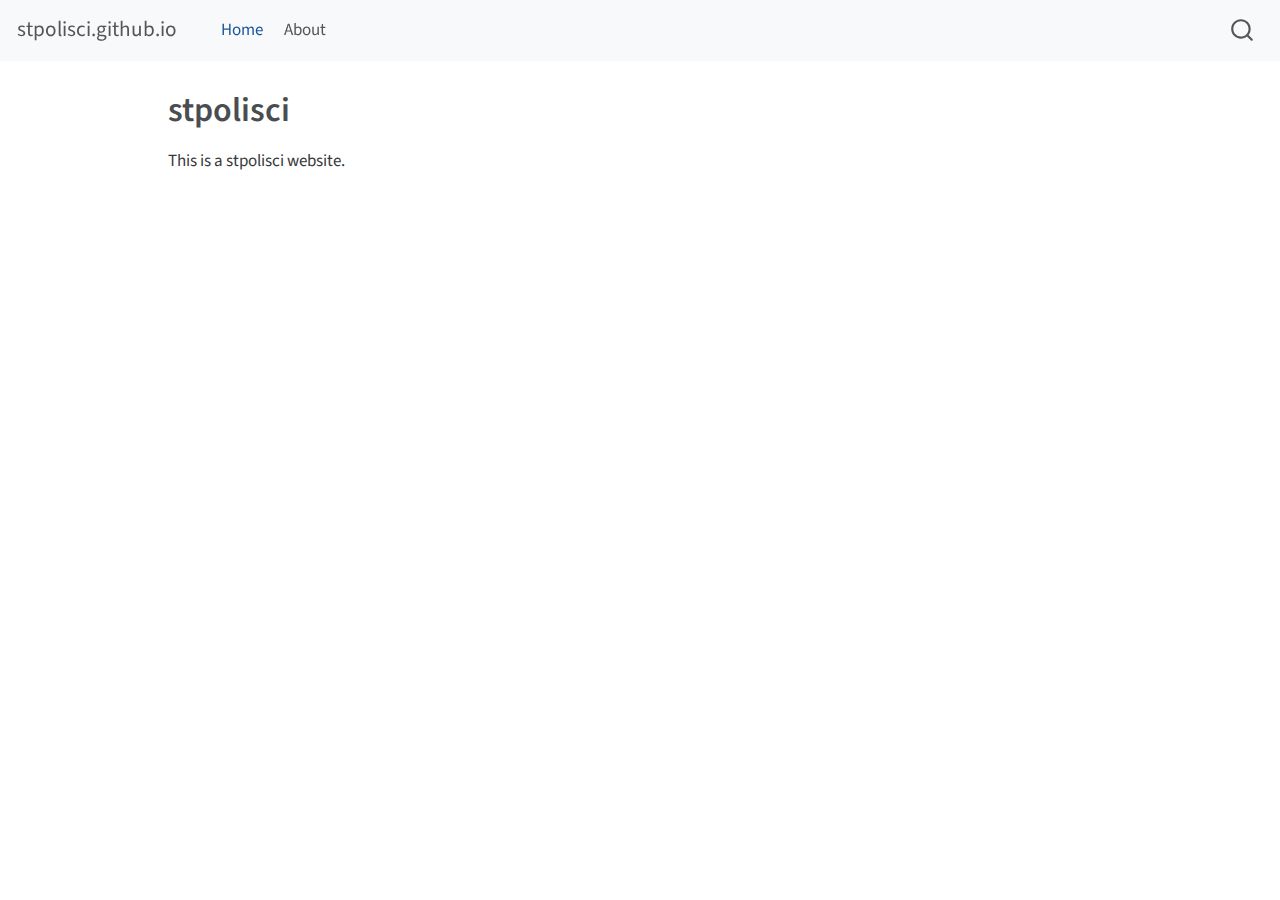
<file: _site/index.html>
<!DOCTYPE html>
<html xmlns="http://www.w3.org/1999/xhtml" lang="en" xml:lang="en"><head>

<meta charset="utf-8">
<meta name="generator" content="quarto-1.3.450">

<meta name="viewport" content="width=device-width, initial-scale=1.0, user-scalable=yes">


<title>stpolisci.github.io - stpolisci</title>
<style>
code{white-space: pre-wrap;}
span.smallcaps{font-variant: small-caps;}
div.columns{display: flex; gap: min(4vw, 1.5em);}
div.column{flex: auto; overflow-x: auto;}
div.hanging-indent{margin-left: 1.5em; text-indent: -1.5em;}
ul.task-list{list-style: none;}
ul.task-list li input[type="checkbox"] {
  width: 0.8em;
  margin: 0 0.8em 0.2em -1em; /* quarto-specific, see https://github.com/quarto-dev/quarto-cli/issues/4556 */ 
  vertical-align: middle;
}
</style>


<script src="site_libs/quarto-nav/quarto-nav.js"></script>
<script src="site_libs/quarto-nav/headroom.min.js"></script>
<script src="site_libs/clipboard/clipboard.min.js"></script>
<script src="site_libs/quarto-search/autocomplete.umd.js"></script>
<script src="site_libs/quarto-search/fuse.min.js"></script>
<script src="site_libs/quarto-search/quarto-search.js"></script>
<meta name="quarto:offset" content="./">
<script src="site_libs/quarto-html/quarto.js"></script>
<script src="site_libs/quarto-html/popper.min.js"></script>
<script src="site_libs/quarto-html/tippy.umd.min.js"></script>
<script src="site_libs/quarto-html/anchor.min.js"></script>
<link href="site_libs/quarto-html/tippy.css" rel="stylesheet">
<link href="site_libs/quarto-html/quarto-syntax-highlighting.css" rel="stylesheet" id="quarto-text-highlighting-styles">
<script src="site_libs/bootstrap/bootstrap.min.js"></script>
<link href="site_libs/bootstrap/bootstrap-icons.css" rel="stylesheet">
<link href="site_libs/bootstrap/bootstrap.min.css" rel="stylesheet" id="quarto-bootstrap" data-mode="light">
<script id="quarto-search-options" type="application/json">{
  "location": "navbar",
  "copy-button": false,
  "collapse-after": 3,
  "panel-placement": "end",
  "type": "overlay",
  "limit": 20,
  "language": {
    "search-no-results-text": "No results",
    "search-matching-documents-text": "matching documents",
    "search-copy-link-title": "Copy link to search",
    "search-hide-matches-text": "Hide additional matches",
    "search-more-match-text": "more match in this document",
    "search-more-matches-text": "more matches in this document",
    "search-clear-button-title": "Clear",
    "search-detached-cancel-button-title": "Cancel",
    "search-submit-button-title": "Submit",
    "search-label": "Search"
  }
}</script>


<link rel="stylesheet" href="styles.css">
</head>

<body class="nav-fixed">

<div id="quarto-search-results"></div>
  <header id="quarto-header" class="headroom fixed-top">
    <nav class="navbar navbar-expand-lg navbar-dark ">
      <div class="navbar-container container-fluid">
      <div class="navbar-brand-container">
    <a class="navbar-brand" href="./index.html">
    <span class="navbar-title">stpolisci.github.io</span>
    </a>
  </div>
            <div id="quarto-search" class="" title="Search"></div>
          <button class="navbar-toggler" type="button" data-bs-toggle="collapse" data-bs-target="#navbarCollapse" aria-controls="navbarCollapse" aria-expanded="false" aria-label="Toggle navigation" onclick="if (window.quartoToggleHeadroom) { window.quartoToggleHeadroom(); }">
  <span class="navbar-toggler-icon"></span>
</button>
          <div class="collapse navbar-collapse" id="navbarCollapse">
            <ul class="navbar-nav navbar-nav-scroll me-auto">
  <li class="nav-item">
    <a class="nav-link active" href="./index.html" rel="" target="" aria-current="page">
 <span class="menu-text">Home</span></a>
  </li>  
  <li class="nav-item">
    <a class="nav-link" href="./about.html" rel="" target="">
 <span class="menu-text">About</span></a>
  </li>  
</ul>
            <div class="quarto-navbar-tools ms-auto">
</div>
          </div> <!-- /navcollapse -->
      </div> <!-- /container-fluid -->
    </nav>
</header>
<!-- content -->
<div id="quarto-content" class="quarto-container page-columns page-rows-contents page-layout-article page-navbar">
<!-- sidebar -->
<!-- margin-sidebar -->
    <div id="quarto-margin-sidebar" class="sidebar margin-sidebar">
        
    </div>
<!-- main -->
<main class="content" id="quarto-document-content">

<header id="title-block-header" class="quarto-title-block default">
<div class="quarto-title">
<h1 class="title">stpolisci</h1>
</div>



<div class="quarto-title-meta">

    
  
    
  </div>
  

</header>

<p>This is a stpolisci website.</p>



</main> <!-- /main -->
<script id="quarto-html-after-body" type="application/javascript">
window.document.addEventListener("DOMContentLoaded", function (event) {
  const toggleBodyColorMode = (bsSheetEl) => {
    const mode = bsSheetEl.getAttribute("data-mode");
    const bodyEl = window.document.querySelector("body");
    if (mode === "dark") {
      bodyEl.classList.add("quarto-dark");
      bodyEl.classList.remove("quarto-light");
    } else {
      bodyEl.classList.add("quarto-light");
      bodyEl.classList.remove("quarto-dark");
    }
  }
  const toggleBodyColorPrimary = () => {
    const bsSheetEl = window.document.querySelector("link#quarto-bootstrap");
    if (bsSheetEl) {
      toggleBodyColorMode(bsSheetEl);
    }
  }
  toggleBodyColorPrimary();  
  const icon = "";
  const anchorJS = new window.AnchorJS();
  anchorJS.options = {
    placement: 'right',
    icon: icon
  };
  anchorJS.add('.anchored');
  const isCodeAnnotation = (el) => {
    for (const clz of el.classList) {
      if (clz.startsWith('code-annotation-')) {                     
        return true;
      }
    }
    return false;
  }
  const clipboard = new window.ClipboardJS('.code-copy-button', {
    text: function(trigger) {
      const codeEl = trigger.previousElementSibling.cloneNode(true);
      for (const childEl of codeEl.children) {
        if (isCodeAnnotation(childEl)) {
          childEl.remove();
        }
      }
      return codeEl.innerText;
    }
  });
  clipboard.on('success', function(e) {
    // button target
    const button = e.trigger;
    // don't keep focus
    button.blur();
    // flash "checked"
    button.classList.add('code-copy-button-checked');
    var currentTitle = button.getAttribute("title");
    button.setAttribute("title", "Copied!");
    let tooltip;
    if (window.bootstrap) {
      button.setAttribute("data-bs-toggle", "tooltip");
      button.setAttribute("data-bs-placement", "left");
      button.setAttribute("data-bs-title", "Copied!");
      tooltip = new bootstrap.Tooltip(button, 
        { trigger: "manual", 
          customClass: "code-copy-button-tooltip",
          offset: [0, -8]});
      tooltip.show();    
    }
    setTimeout(function() {
      if (tooltip) {
        tooltip.hide();
        button.removeAttribute("data-bs-title");
        button.removeAttribute("data-bs-toggle");
        button.removeAttribute("data-bs-placement");
      }
      button.setAttribute("title", currentTitle);
      button.classList.remove('code-copy-button-checked');
    }, 1000);
    // clear code selection
    e.clearSelection();
  });
  function tippyHover(el, contentFn) {
    const config = {
      allowHTML: true,
      content: contentFn,
      maxWidth: 500,
      delay: 100,
      arrow: false,
      appendTo: function(el) {
          return el.parentElement;
      },
      interactive: true,
      interactiveBorder: 10,
      theme: 'quarto',
      placement: 'bottom-start'
    };
    window.tippy(el, config); 
  }
  const noterefs = window.document.querySelectorAll('a[role="doc-noteref"]');
  for (var i=0; i<noterefs.length; i++) {
    const ref = noterefs[i];
    tippyHover(ref, function() {
      // use id or data attribute instead here
      let href = ref.getAttribute('data-footnote-href') || ref.getAttribute('href');
      try { href = new URL(href).hash; } catch {}
      const id = href.replace(/^#\/?/, "");
      const note = window.document.getElementById(id);
      return note.innerHTML;
    });
  }
      let selectedAnnoteEl;
      const selectorForAnnotation = ( cell, annotation) => {
        let cellAttr = 'data-code-cell="' + cell + '"';
        let lineAttr = 'data-code-annotation="' +  annotation + '"';
        const selector = 'span[' + cellAttr + '][' + lineAttr + ']';
        return selector;
      }
      const selectCodeLines = (annoteEl) => {
        const doc = window.document;
        const targetCell = annoteEl.getAttribute("data-target-cell");
        const targetAnnotation = annoteEl.getAttribute("data-target-annotation");
        const annoteSpan = window.document.querySelector(selectorForAnnotation(targetCell, targetAnnotation));
        const lines = annoteSpan.getAttribute("data-code-lines").split(",");
        const lineIds = lines.map((line) => {
          return targetCell + "-" + line;
        })
        let top = null;
        let height = null;
        let parent = null;
        if (lineIds.length > 0) {
            //compute the position of the single el (top and bottom and make a div)
            const el = window.document.getElementById(lineIds[0]);
            top = el.offsetTop;
            height = el.offsetHeight;
            parent = el.parentElement.parentElement;
          if (lineIds.length > 1) {
            const lastEl = window.document.getElementById(lineIds[lineIds.length - 1]);
            const bottom = lastEl.offsetTop + lastEl.offsetHeight;
            height = bottom - top;
          }
          if (top !== null && height !== null && parent !== null) {
            // cook up a div (if necessary) and position it 
            let div = window.document.getElementById("code-annotation-line-highlight");
            if (div === null) {
              div = window.document.createElement("div");
              div.setAttribute("id", "code-annotation-line-highlight");
              div.style.position = 'absolute';
              parent.appendChild(div);
            }
            div.style.top = top - 2 + "px";
            div.style.height = height + 4 + "px";
            let gutterDiv = window.document.getElementById("code-annotation-line-highlight-gutter");
            if (gutterDiv === null) {
              gutterDiv = window.document.createElement("div");
              gutterDiv.setAttribute("id", "code-annotation-line-highlight-gutter");
              gutterDiv.style.position = 'absolute';
              const codeCell = window.document.getElementById(targetCell);
              const gutter = codeCell.querySelector('.code-annotation-gutter');
              gutter.appendChild(gutterDiv);
            }
            gutterDiv.style.top = top - 2 + "px";
            gutterDiv.style.height = height + 4 + "px";
          }
          selectedAnnoteEl = annoteEl;
        }
      };
      const unselectCodeLines = () => {
        const elementsIds = ["code-annotation-line-highlight", "code-annotation-line-highlight-gutter"];
        elementsIds.forEach((elId) => {
          const div = window.document.getElementById(elId);
          if (div) {
            div.remove();
          }
        });
        selectedAnnoteEl = undefined;
      };
      // Attach click handler to the DT
      const annoteDls = window.document.querySelectorAll('dt[data-target-cell]');
      for (const annoteDlNode of annoteDls) {
        annoteDlNode.addEventListener('click', (event) => {
          const clickedEl = event.target;
          if (clickedEl !== selectedAnnoteEl) {
            unselectCodeLines();
            const activeEl = window.document.querySelector('dt[data-target-cell].code-annotation-active');
            if (activeEl) {
              activeEl.classList.remove('code-annotation-active');
            }
            selectCodeLines(clickedEl);
            clickedEl.classList.add('code-annotation-active');
          } else {
            // Unselect the line
            unselectCodeLines();
            clickedEl.classList.remove('code-annotation-active');
          }
        });
      }
  const findCites = (el) => {
    const parentEl = el.parentElement;
    if (parentEl) {
      const cites = parentEl.dataset.cites;
      if (cites) {
        return {
          el,
          cites: cites.split(' ')
        };
      } else {
        return findCites(el.parentElement)
      }
    } else {
      return undefined;
    }
  };
  var bibliorefs = window.document.querySelectorAll('a[role="doc-biblioref"]');
  for (var i=0; i<bibliorefs.length; i++) {
    const ref = bibliorefs[i];
    const citeInfo = findCites(ref);
    if (citeInfo) {
      tippyHover(citeInfo.el, function() {
        var popup = window.document.createElement('div');
        citeInfo.cites.forEach(function(cite) {
          var citeDiv = window.document.createElement('div');
          citeDiv.classList.add('hanging-indent');
          citeDiv.classList.add('csl-entry');
          var biblioDiv = window.document.getElementById('ref-' + cite);
          if (biblioDiv) {
            citeDiv.innerHTML = biblioDiv.innerHTML;
          }
          popup.appendChild(citeDiv);
        });
        return popup.innerHTML;
      });
    }
  }
});
</script>
</div> <!-- /content -->



</body></html>
</file>
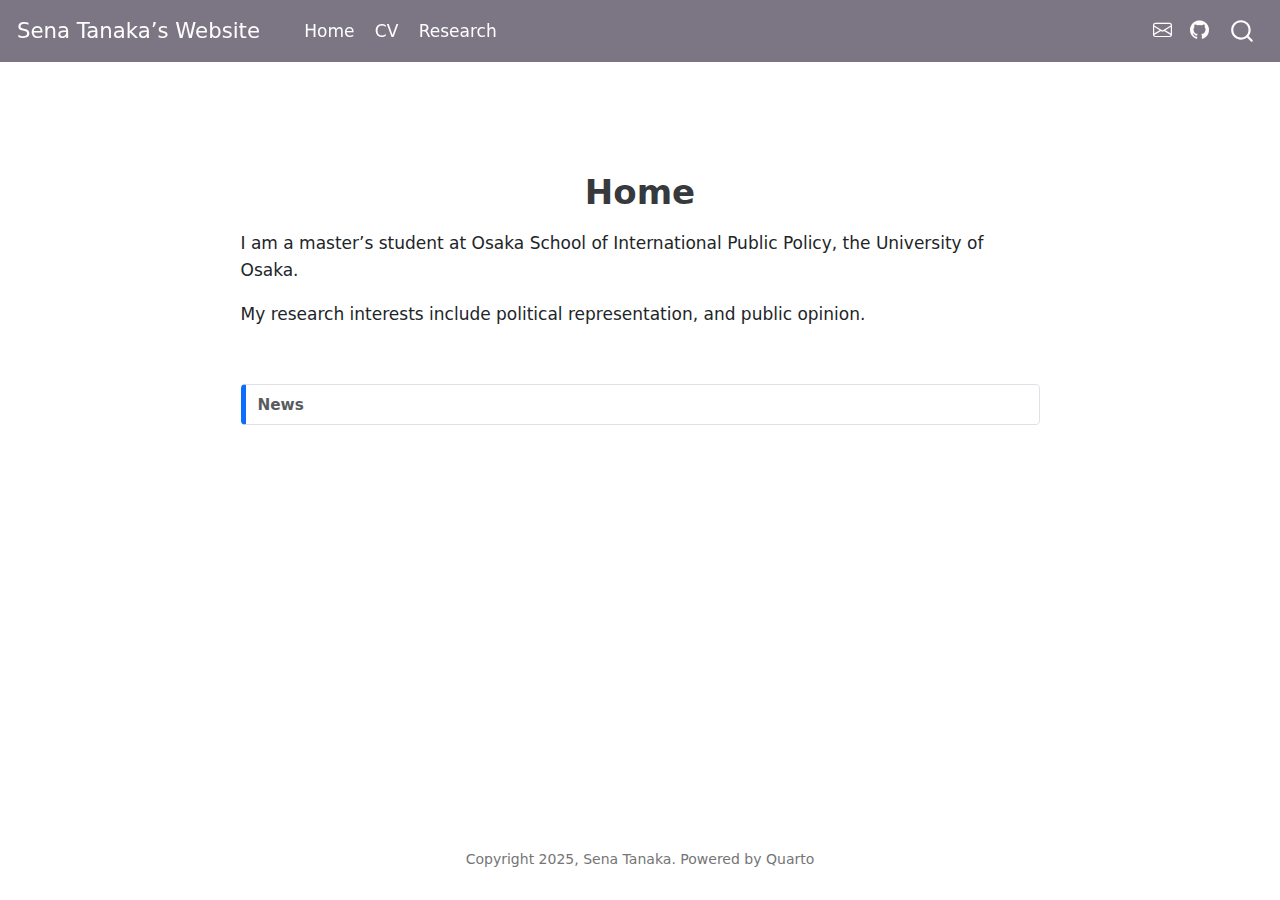
<file: docs/index.html>
<!DOCTYPE html>
<html xmlns="http://www.w3.org/1999/xhtml" lang="en" xml:lang="en"><head>

<meta charset="utf-8">
<meta name="generator" content="quarto-1.3.450">

<meta name="viewport" content="width=device-width, initial-scale=1.0, user-scalable=yes">


<title>Sena Tanaka’s Website - Home</title>
<style>
code{white-space: pre-wrap;}
span.smallcaps{font-variant: small-caps;}
div.columns{display: flex; gap: min(4vw, 1.5em);}
div.column{flex: auto; overflow-x: auto;}
div.hanging-indent{margin-left: 1.5em; text-indent: -1.5em;}
ul.task-list{list-style: none;}
ul.task-list li input[type="checkbox"] {
  width: 0.8em;
  margin: 0 0.8em 0.2em -1em; /* quarto-specific, see https://github.com/quarto-dev/quarto-cli/issues/4556 */ 
  vertical-align: middle;
}
</style>


<script src="site_libs/quarto-nav/quarto-nav.js"></script>
<script src="site_libs/quarto-nav/headroom.min.js"></script>
<script src="site_libs/clipboard/clipboard.min.js"></script>
<script src="site_libs/quarto-search/autocomplete.umd.js"></script>
<script src="site_libs/quarto-search/fuse.min.js"></script>
<script src="site_libs/quarto-search/quarto-search.js"></script>
<meta name="quarto:offset" content="./">
<script src="site_libs/quarto-html/quarto.js"></script>
<script src="site_libs/quarto-html/popper.min.js"></script>
<script src="site_libs/quarto-html/tippy.umd.min.js"></script>
<link href="site_libs/quarto-html/tippy.css" rel="stylesheet">
<link href="site_libs/quarto-html/quarto-syntax-highlighting.css" rel="stylesheet" id="quarto-text-highlighting-styles">
<script src="site_libs/bootstrap/bootstrap.min.js"></script>
<link href="site_libs/bootstrap/bootstrap-icons.css" rel="stylesheet">
<link href="site_libs/bootstrap/bootstrap.min.css" rel="stylesheet" id="quarto-bootstrap" data-mode="light">
<script id="quarto-search-options" type="application/json">{
  "location": "navbar",
  "copy-button": false,
  "collapse-after": 3,
  "panel-placement": "end",
  "type": "overlay",
  "limit": 20,
  "language": {
    "search-no-results-text": "No results",
    "search-matching-documents-text": "matching documents",
    "search-copy-link-title": "Copy link to search",
    "search-hide-matches-text": "Hide additional matches",
    "search-more-match-text": "more match in this document",
    "search-more-matches-text": "more matches in this document",
    "search-clear-button-title": "Clear",
    "search-detached-cancel-button-title": "Cancel",
    "search-submit-button-title": "Submit",
    "search-label": "Search"
  }
}</script>


<link rel="stylesheet" href="styles.css">
</head>

<body class="nav-fixed fullcontent">

<div id="quarto-search-results"></div>
  <header id="quarto-header" class="headroom fixed-top">
    <nav class="navbar navbar-expand-lg navbar-dark ">
      <div class="navbar-container container-fluid">
      <div class="navbar-brand-container">
    <a class="navbar-brand" href="./index.html">
    <span class="navbar-title">Sena Tanaka’s Website</span>
    </a>
  </div>
            <div id="quarto-search" class="" title="Search"></div>
          <button class="navbar-toggler" type="button" data-bs-toggle="collapse" data-bs-target="#navbarCollapse" aria-controls="navbarCollapse" aria-expanded="false" aria-label="Toggle navigation" onclick="if (window.quartoToggleHeadroom) { window.quartoToggleHeadroom(); }">
  <span class="navbar-toggler-icon"></span>
</button>
          <div class="collapse navbar-collapse" id="navbarCollapse">
            <ul class="navbar-nav navbar-nav-scroll me-auto">
  <li class="nav-item">
    <a class="nav-link active" href="./index.html" rel="" target="" aria-current="page">
 <span class="menu-text">Home</span></a>
  </li>  
  <li class="nav-item">
    <a class="nav-link" href="./cv/cv.html" rel="" target="">
 <span class="menu-text">CV</span></a>
  </li>  
  <li class="nav-item">
    <a class="nav-link" href="./research/research.html" rel="" target="">
 <span class="menu-text">Research</span></a>
  </li>  
</ul>
            <ul class="navbar-nav navbar-nav-scroll ms-auto">
  <li class="nav-item compact">
    <a class="nav-link" href="mailto:sena.tanaka0210@gmail.com" rel="" target=""><i class="bi bi-envelope" role="img">
</i> 
 <span class="menu-text"></span></a>
  </li>  
  <li class="nav-item compact">
    <a class="nav-link" href="https://github.com/stpolisci" rel="" target=""><i class="bi bi-github" role="img">
</i> 
 <span class="menu-text"></span></a>
  </li>  
</ul>
            <div class="quarto-navbar-tools">
</div>
          </div> <!-- /navcollapse -->
      </div> <!-- /container-fluid -->
    </nav>
</header>
<!-- content -->
<div id="quarto-content" class="quarto-container page-columns page-rows-contents page-layout-article page-navbar">
<!-- sidebar -->
<!-- margin-sidebar -->
    
<!-- main -->
<main class="content" id="quarto-document-content">



<div class="quarto-about-jolla">
 <header id="title-block-header" class="quarto-title-block default">
<div class="quarto-title">
<h1 class="title">Home</h1>
</div>
<div class="quarto-title-meta">
  </div>
</header><div id="heading">
<p>I am a master’s student at Osaka School of International Public Policy, the University of Osaka.</p>
<p>My research interests include political representation, and public opinion.</p>
</div>  
</div>

<div class="callout callout-style-simple callout-note no-icon callout-titled">
<div class="callout-header d-flex align-content-center">
<div class="callout-icon-container">
<i class="callout-icon no-icon"></i>
</div>
<div class="callout-title-container flex-fill">
News
</div>
</div>
<div class="callout-body-container callout-body">

</div>
</div>




</main> <!-- /main -->
<script id="quarto-html-after-body" type="application/javascript">
window.document.addEventListener("DOMContentLoaded", function (event) {
  const toggleBodyColorMode = (bsSheetEl) => {
    const mode = bsSheetEl.getAttribute("data-mode");
    const bodyEl = window.document.querySelector("body");
    if (mode === "dark") {
      bodyEl.classList.add("quarto-dark");
      bodyEl.classList.remove("quarto-light");
    } else {
      bodyEl.classList.add("quarto-light");
      bodyEl.classList.remove("quarto-dark");
    }
  }
  const toggleBodyColorPrimary = () => {
    const bsSheetEl = window.document.querySelector("link#quarto-bootstrap");
    if (bsSheetEl) {
      toggleBodyColorMode(bsSheetEl);
    }
  }
  toggleBodyColorPrimary();  
  const isCodeAnnotation = (el) => {
    for (const clz of el.classList) {
      if (clz.startsWith('code-annotation-')) {                     
        return true;
      }
    }
    return false;
  }
  const clipboard = new window.ClipboardJS('.code-copy-button', {
    text: function(trigger) {
      const codeEl = trigger.previousElementSibling.cloneNode(true);
      for (const childEl of codeEl.children) {
        if (isCodeAnnotation(childEl)) {
          childEl.remove();
        }
      }
      return codeEl.innerText;
    }
  });
  clipboard.on('success', function(e) {
    // button target
    const button = e.trigger;
    // don't keep focus
    button.blur();
    // flash "checked"
    button.classList.add('code-copy-button-checked');
    var currentTitle = button.getAttribute("title");
    button.setAttribute("title", "Copied!");
    let tooltip;
    if (window.bootstrap) {
      button.setAttribute("data-bs-toggle", "tooltip");
      button.setAttribute("data-bs-placement", "left");
      button.setAttribute("data-bs-title", "Copied!");
      tooltip = new bootstrap.Tooltip(button, 
        { trigger: "manual", 
          customClass: "code-copy-button-tooltip",
          offset: [0, -8]});
      tooltip.show();    
    }
    setTimeout(function() {
      if (tooltip) {
        tooltip.hide();
        button.removeAttribute("data-bs-title");
        button.removeAttribute("data-bs-toggle");
        button.removeAttribute("data-bs-placement");
      }
      button.setAttribute("title", currentTitle);
      button.classList.remove('code-copy-button-checked');
    }, 1000);
    // clear code selection
    e.clearSelection();
  });
  function tippyHover(el, contentFn) {
    const config = {
      allowHTML: true,
      content: contentFn,
      maxWidth: 500,
      delay: 100,
      arrow: false,
      appendTo: function(el) {
          return el.parentElement;
      },
      interactive: true,
      interactiveBorder: 10,
      theme: 'quarto',
      placement: 'bottom-start'
    };
    window.tippy(el, config); 
  }
  const noterefs = window.document.querySelectorAll('a[role="doc-noteref"]');
  for (var i=0; i<noterefs.length; i++) {
    const ref = noterefs[i];
    tippyHover(ref, function() {
      // use id or data attribute instead here
      let href = ref.getAttribute('data-footnote-href') || ref.getAttribute('href');
      try { href = new URL(href).hash; } catch {}
      const id = href.replace(/^#\/?/, "");
      const note = window.document.getElementById(id);
      return note.innerHTML;
    });
  }
      let selectedAnnoteEl;
      const selectorForAnnotation = ( cell, annotation) => {
        let cellAttr = 'data-code-cell="' + cell + '"';
        let lineAttr = 'data-code-annotation="' +  annotation + '"';
        const selector = 'span[' + cellAttr + '][' + lineAttr + ']';
        return selector;
      }
      const selectCodeLines = (annoteEl) => {
        const doc = window.document;
        const targetCell = annoteEl.getAttribute("data-target-cell");
        const targetAnnotation = annoteEl.getAttribute("data-target-annotation");
        const annoteSpan = window.document.querySelector(selectorForAnnotation(targetCell, targetAnnotation));
        const lines = annoteSpan.getAttribute("data-code-lines").split(",");
        const lineIds = lines.map((line) => {
          return targetCell + "-" + line;
        })
        let top = null;
        let height = null;
        let parent = null;
        if (lineIds.length > 0) {
            //compute the position of the single el (top and bottom and make a div)
            const el = window.document.getElementById(lineIds[0]);
            top = el.offsetTop;
            height = el.offsetHeight;
            parent = el.parentElement.parentElement;
          if (lineIds.length > 1) {
            const lastEl = window.document.getElementById(lineIds[lineIds.length - 1]);
            const bottom = lastEl.offsetTop + lastEl.offsetHeight;
            height = bottom - top;
          }
          if (top !== null && height !== null && parent !== null) {
            // cook up a div (if necessary) and position it 
            let div = window.document.getElementById("code-annotation-line-highlight");
            if (div === null) {
              div = window.document.createElement("div");
              div.setAttribute("id", "code-annotation-line-highlight");
              div.style.position = 'absolute';
              parent.appendChild(div);
            }
            div.style.top = top - 2 + "px";
            div.style.height = height + 4 + "px";
            let gutterDiv = window.document.getElementById("code-annotation-line-highlight-gutter");
            if (gutterDiv === null) {
              gutterDiv = window.document.createElement("div");
              gutterDiv.setAttribute("id", "code-annotation-line-highlight-gutter");
              gutterDiv.style.position = 'absolute';
              const codeCell = window.document.getElementById(targetCell);
              const gutter = codeCell.querySelector('.code-annotation-gutter');
              gutter.appendChild(gutterDiv);
            }
            gutterDiv.style.top = top - 2 + "px";
            gutterDiv.style.height = height + 4 + "px";
          }
          selectedAnnoteEl = annoteEl;
        }
      };
      const unselectCodeLines = () => {
        const elementsIds = ["code-annotation-line-highlight", "code-annotation-line-highlight-gutter"];
        elementsIds.forEach((elId) => {
          const div = window.document.getElementById(elId);
          if (div) {
            div.remove();
          }
        });
        selectedAnnoteEl = undefined;
      };
      // Attach click handler to the DT
      const annoteDls = window.document.querySelectorAll('dt[data-target-cell]');
      for (const annoteDlNode of annoteDls) {
        annoteDlNode.addEventListener('click', (event) => {
          const clickedEl = event.target;
          if (clickedEl !== selectedAnnoteEl) {
            unselectCodeLines();
            const activeEl = window.document.querySelector('dt[data-target-cell].code-annotation-active');
            if (activeEl) {
              activeEl.classList.remove('code-annotation-active');
            }
            selectCodeLines(clickedEl);
            clickedEl.classList.add('code-annotation-active');
          } else {
            // Unselect the line
            unselectCodeLines();
            clickedEl.classList.remove('code-annotation-active');
          }
        });
      }
  const findCites = (el) => {
    const parentEl = el.parentElement;
    if (parentEl) {
      const cites = parentEl.dataset.cites;
      if (cites) {
        return {
          el,
          cites: cites.split(' ')
        };
      } else {
        return findCites(el.parentElement)
      }
    } else {
      return undefined;
    }
  };
  var bibliorefs = window.document.querySelectorAll('a[role="doc-biblioref"]');
  for (var i=0; i<bibliorefs.length; i++) {
    const ref = bibliorefs[i];
    const citeInfo = findCites(ref);
    if (citeInfo) {
      tippyHover(citeInfo.el, function() {
        var popup = window.document.createElement('div');
        citeInfo.cites.forEach(function(cite) {
          var citeDiv = window.document.createElement('div');
          citeDiv.classList.add('hanging-indent');
          citeDiv.classList.add('csl-entry');
          var biblioDiv = window.document.getElementById('ref-' + cite);
          if (biblioDiv) {
            citeDiv.innerHTML = biblioDiv.innerHTML;
          }
          popup.appendChild(citeDiv);
        });
        return popup.innerHTML;
      });
    }
  }
    var localhostRegex = new RegExp(/^(?:http|https):\/\/localhost\:?[0-9]*\//);
      var filterRegex = new RegExp('/' + window.location.host + '/');
    var isInternal = (href) => {
        return filterRegex.test(href) || localhostRegex.test(href);
    }
    // Inspect non-navigation links and adorn them if external
 	var links = window.document.querySelectorAll('a[href]:not(.nav-link):not(.navbar-brand):not(.toc-action):not(.sidebar-link):not(.sidebar-item-toggle):not(.pagination-link):not(.no-external):not([aria-hidden]):not(.dropdown-item)');
    for (var i=0; i<links.length; i++) {
      const link = links[i];
      if (!isInternal(link.href)) {
          // target, if specified
          link.setAttribute("target", "_blank");
      }
    }
});
</script>
</div> <!-- /content -->
<footer class="footer">
  <div class="nav-footer">
    <div class="nav-footer-left">
      &nbsp;
    </div>   
    <div class="nav-footer-center">Copyright 2025, Sena Tanaka. Powered by <a href="https://quarto.org/">Quarto</a></div>
    <div class="nav-footer-right">
      &nbsp;
    </div>
  </div>
</footer>



</body></html>
</file>
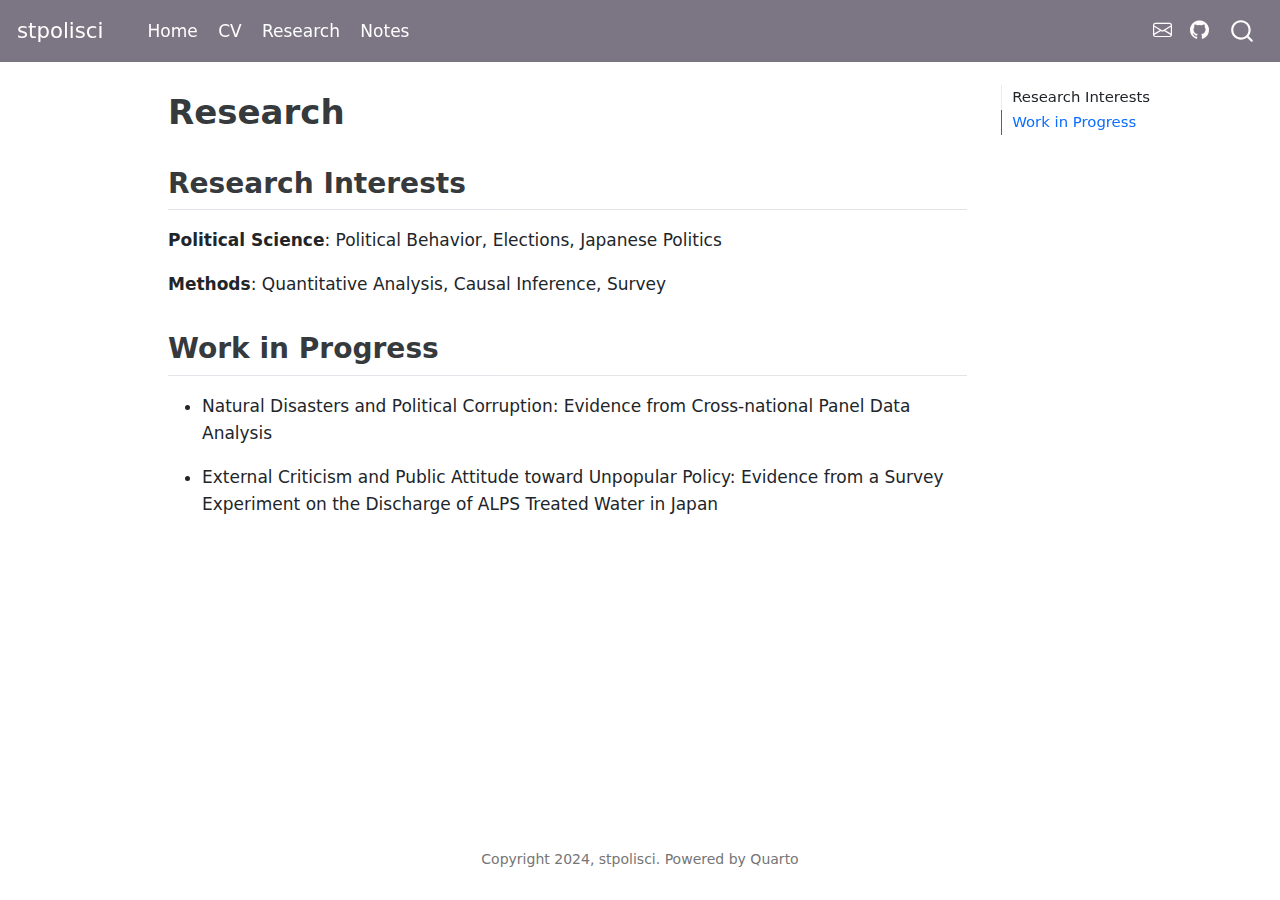
<file: docs/research.html>
<!DOCTYPE html>
<html xmlns="http://www.w3.org/1999/xhtml" lang="en" xml:lang="en"><head>

<meta charset="utf-8">
<meta name="generator" content="quarto-1.3.450">

<meta name="viewport" content="width=device-width, initial-scale=1.0, user-scalable=yes">


<title>stpolisci - Research</title>
<style>
code{white-space: pre-wrap;}
span.smallcaps{font-variant: small-caps;}
div.columns{display: flex; gap: min(4vw, 1.5em);}
div.column{flex: auto; overflow-x: auto;}
div.hanging-indent{margin-left: 1.5em; text-indent: -1.5em;}
ul.task-list{list-style: none;}
ul.task-list li input[type="checkbox"] {
  width: 0.8em;
  margin: 0 0.8em 0.2em -1em; /* quarto-specific, see https://github.com/quarto-dev/quarto-cli/issues/4556 */ 
  vertical-align: middle;
}
</style>


<script src="site_libs/quarto-nav/quarto-nav.js"></script>
<script src="site_libs/quarto-nav/headroom.min.js"></script>
<script src="site_libs/clipboard/clipboard.min.js"></script>
<script src="site_libs/quarto-search/autocomplete.umd.js"></script>
<script src="site_libs/quarto-search/fuse.min.js"></script>
<script src="site_libs/quarto-search/quarto-search.js"></script>
<meta name="quarto:offset" content="./">
<script src="site_libs/quarto-html/quarto.js"></script>
<script src="site_libs/quarto-html/popper.min.js"></script>
<script src="site_libs/quarto-html/tippy.umd.min.js"></script>
<script src="site_libs/quarto-html/anchor.min.js"></script>
<link href="site_libs/quarto-html/tippy.css" rel="stylesheet">
<link href="site_libs/quarto-html/quarto-syntax-highlighting.css" rel="stylesheet" id="quarto-text-highlighting-styles">
<script src="site_libs/bootstrap/bootstrap.min.js"></script>
<link href="site_libs/bootstrap/bootstrap-icons.css" rel="stylesheet">
<link href="site_libs/bootstrap/bootstrap.min.css" rel="stylesheet" id="quarto-bootstrap" data-mode="light">
<script id="quarto-search-options" type="application/json">{
  "location": "navbar",
  "copy-button": false,
  "collapse-after": 3,
  "panel-placement": "end",
  "type": "overlay",
  "limit": 20,
  "language": {
    "search-no-results-text": "No results",
    "search-matching-documents-text": "matching documents",
    "search-copy-link-title": "Copy link to search",
    "search-hide-matches-text": "Hide additional matches",
    "search-more-match-text": "more match in this document",
    "search-more-matches-text": "more matches in this document",
    "search-clear-button-title": "Clear",
    "search-detached-cancel-button-title": "Cancel",
    "search-submit-button-title": "Submit",
    "search-label": "Search"
  }
}</script>


<link rel="stylesheet" href="styles.css">
</head>

<body class="nav-fixed">

<div id="quarto-search-results"></div>
  <header id="quarto-header" class="headroom fixed-top">
    <nav class="navbar navbar-expand-lg navbar-dark ">
      <div class="navbar-container container-fluid">
      <div class="navbar-brand-container">
    <a class="navbar-brand" href="./index.html">
    <span class="navbar-title">stpolisci</span>
    </a>
  </div>
            <div id="quarto-search" class="" title="Search"></div>
          <button class="navbar-toggler" type="button" data-bs-toggle="collapse" data-bs-target="#navbarCollapse" aria-controls="navbarCollapse" aria-expanded="false" aria-label="Toggle navigation" onclick="if (window.quartoToggleHeadroom) { window.quartoToggleHeadroom(); }">
  <span class="navbar-toggler-icon"></span>
</button>
          <div class="collapse navbar-collapse" id="navbarCollapse">
            <ul class="navbar-nav navbar-nav-scroll me-auto">
  <li class="nav-item">
    <a class="nav-link" href="./index.html" rel="" target="">
 <span class="menu-text">Home</span></a>
  </li>  
  <li class="nav-item">
    <a class="nav-link" href="./cv/cv.html" rel="" target="">
 <span class="menu-text">CV</span></a>
  </li>  
  <li class="nav-item">
    <a class="nav-link active" href="./research.html" rel="" target="" aria-current="page">
 <span class="menu-text">Research</span></a>
  </li>  
  <li class="nav-item">
    <a class="nav-link" href="./Notes.html" rel="" target="">
 <span class="menu-text">Notes</span></a>
  </li>  
</ul>
            <ul class="navbar-nav navbar-nav-scroll ms-auto">
  <li class="nav-item compact">
    <a class="nav-link" href="mailto:sena.tanaka0210@gmail.com" rel="" target=""><i class="bi bi-envelope" role="img">
</i> 
 <span class="menu-text"></span></a>
  </li>  
  <li class="nav-item compact">
    <a class="nav-link" href="https://github.com/stpolisci" rel="" target=""><i class="bi bi-github" role="img">
</i> 
 <span class="menu-text"></span></a>
  </li>  
</ul>
            <div class="quarto-navbar-tools">
</div>
          </div> <!-- /navcollapse -->
      </div> <!-- /container-fluid -->
    </nav>
</header>
<!-- content -->
<div id="quarto-content" class="quarto-container page-columns page-rows-contents page-layout-article page-navbar">
<!-- sidebar -->
<!-- margin-sidebar -->
    <div id="quarto-margin-sidebar" class="sidebar margin-sidebar">
        <nav id="TOC" role="doc-toc" class="toc-active">
   
  <ul>
  <li><a href="#research-interests" id="toc-research-interests" class="nav-link active" data-scroll-target="#research-interests">Research Interests</a></li>
  <li><a href="#work-in-progress" id="toc-work-in-progress" class="nav-link" data-scroll-target="#work-in-progress">Work in Progress</a></li>
  </ul>
</nav>
    </div>
<!-- main -->
<main class="content" id="quarto-document-content">

<header id="title-block-header" class="quarto-title-block default">
<div class="quarto-title">
<h1 class="title">Research</h1>
</div>



<div class="quarto-title-meta">

    
  
    
  </div>
  

</header>

<section id="research-interests" class="level2">
<h2 class="anchored" data-anchor-id="research-interests">Research Interests</h2>
<p><strong>Political Science</strong>: Political Behavior, Elections, Japanese Politics</p>
<p><strong>Methods</strong>: Quantitative Analysis, Causal Inference, Survey</p>
</section>
<section id="work-in-progress" class="level2">
<h2 class="anchored" data-anchor-id="work-in-progress">Work in Progress</h2>
<ul>
<li><p>Natural Disasters and Political Corruption: Evidence from Cross-national Panel Data Analysis</p></li>
<li><p>External Criticism and Public Attitude toward Unpopular Policy: Evidence from a Survey Experiment on the Discharge of ALPS Treated Water in Japan</p></li>
</ul>


</section>

</main> <!-- /main -->
<script id="quarto-html-after-body" type="application/javascript">
window.document.addEventListener("DOMContentLoaded", function (event) {
  const toggleBodyColorMode = (bsSheetEl) => {
    const mode = bsSheetEl.getAttribute("data-mode");
    const bodyEl = window.document.querySelector("body");
    if (mode === "dark") {
      bodyEl.classList.add("quarto-dark");
      bodyEl.classList.remove("quarto-light");
    } else {
      bodyEl.classList.add("quarto-light");
      bodyEl.classList.remove("quarto-dark");
    }
  }
  const toggleBodyColorPrimary = () => {
    const bsSheetEl = window.document.querySelector("link#quarto-bootstrap");
    if (bsSheetEl) {
      toggleBodyColorMode(bsSheetEl);
    }
  }
  toggleBodyColorPrimary();  
  const icon = "";
  const anchorJS = new window.AnchorJS();
  anchorJS.options = {
    placement: 'right',
    icon: icon
  };
  anchorJS.add('.anchored');
  const isCodeAnnotation = (el) => {
    for (const clz of el.classList) {
      if (clz.startsWith('code-annotation-')) {                     
        return true;
      }
    }
    return false;
  }
  const clipboard = new window.ClipboardJS('.code-copy-button', {
    text: function(trigger) {
      const codeEl = trigger.previousElementSibling.cloneNode(true);
      for (const childEl of codeEl.children) {
        if (isCodeAnnotation(childEl)) {
          childEl.remove();
        }
      }
      return codeEl.innerText;
    }
  });
  clipboard.on('success', function(e) {
    // button target
    const button = e.trigger;
    // don't keep focus
    button.blur();
    // flash "checked"
    button.classList.add('code-copy-button-checked');
    var currentTitle = button.getAttribute("title");
    button.setAttribute("title", "Copied!");
    let tooltip;
    if (window.bootstrap) {
      button.setAttribute("data-bs-toggle", "tooltip");
      button.setAttribute("data-bs-placement", "left");
      button.setAttribute("data-bs-title", "Copied!");
      tooltip = new bootstrap.Tooltip(button, 
        { trigger: "manual", 
          customClass: "code-copy-button-tooltip",
          offset: [0, -8]});
      tooltip.show();    
    }
    setTimeout(function() {
      if (tooltip) {
        tooltip.hide();
        button.removeAttribute("data-bs-title");
        button.removeAttribute("data-bs-toggle");
        button.removeAttribute("data-bs-placement");
      }
      button.setAttribute("title", currentTitle);
      button.classList.remove('code-copy-button-checked');
    }, 1000);
    // clear code selection
    e.clearSelection();
  });
  function tippyHover(el, contentFn) {
    const config = {
      allowHTML: true,
      content: contentFn,
      maxWidth: 500,
      delay: 100,
      arrow: false,
      appendTo: function(el) {
          return el.parentElement;
      },
      interactive: true,
      interactiveBorder: 10,
      theme: 'quarto',
      placement: 'bottom-start'
    };
    window.tippy(el, config); 
  }
  const noterefs = window.document.querySelectorAll('a[role="doc-noteref"]');
  for (var i=0; i<noterefs.length; i++) {
    const ref = noterefs[i];
    tippyHover(ref, function() {
      // use id or data attribute instead here
      let href = ref.getAttribute('data-footnote-href') || ref.getAttribute('href');
      try { href = new URL(href).hash; } catch {}
      const id = href.replace(/^#\/?/, "");
      const note = window.document.getElementById(id);
      return note.innerHTML;
    });
  }
      let selectedAnnoteEl;
      const selectorForAnnotation = ( cell, annotation) => {
        let cellAttr = 'data-code-cell="' + cell + '"';
        let lineAttr = 'data-code-annotation="' +  annotation + '"';
        const selector = 'span[' + cellAttr + '][' + lineAttr + ']';
        return selector;
      }
      const selectCodeLines = (annoteEl) => {
        const doc = window.document;
        const targetCell = annoteEl.getAttribute("data-target-cell");
        const targetAnnotation = annoteEl.getAttribute("data-target-annotation");
        const annoteSpan = window.document.querySelector(selectorForAnnotation(targetCell, targetAnnotation));
        const lines = annoteSpan.getAttribute("data-code-lines").split(",");
        const lineIds = lines.map((line) => {
          return targetCell + "-" + line;
        })
        let top = null;
        let height = null;
        let parent = null;
        if (lineIds.length > 0) {
            //compute the position of the single el (top and bottom and make a div)
            const el = window.document.getElementById(lineIds[0]);
            top = el.offsetTop;
            height = el.offsetHeight;
            parent = el.parentElement.parentElement;
          if (lineIds.length > 1) {
            const lastEl = window.document.getElementById(lineIds[lineIds.length - 1]);
            const bottom = lastEl.offsetTop + lastEl.offsetHeight;
            height = bottom - top;
          }
          if (top !== null && height !== null && parent !== null) {
            // cook up a div (if necessary) and position it 
            let div = window.document.getElementById("code-annotation-line-highlight");
            if (div === null) {
              div = window.document.createElement("div");
              div.setAttribute("id", "code-annotation-line-highlight");
              div.style.position = 'absolute';
              parent.appendChild(div);
            }
            div.style.top = top - 2 + "px";
            div.style.height = height + 4 + "px";
            let gutterDiv = window.document.getElementById("code-annotation-line-highlight-gutter");
            if (gutterDiv === null) {
              gutterDiv = window.document.createElement("div");
              gutterDiv.setAttribute("id", "code-annotation-line-highlight-gutter");
              gutterDiv.style.position = 'absolute';
              const codeCell = window.document.getElementById(targetCell);
              const gutter = codeCell.querySelector('.code-annotation-gutter');
              gutter.appendChild(gutterDiv);
            }
            gutterDiv.style.top = top - 2 + "px";
            gutterDiv.style.height = height + 4 + "px";
          }
          selectedAnnoteEl = annoteEl;
        }
      };
      const unselectCodeLines = () => {
        const elementsIds = ["code-annotation-line-highlight", "code-annotation-line-highlight-gutter"];
        elementsIds.forEach((elId) => {
          const div = window.document.getElementById(elId);
          if (div) {
            div.remove();
          }
        });
        selectedAnnoteEl = undefined;
      };
      // Attach click handler to the DT
      const annoteDls = window.document.querySelectorAll('dt[data-target-cell]');
      for (const annoteDlNode of annoteDls) {
        annoteDlNode.addEventListener('click', (event) => {
          const clickedEl = event.target;
          if (clickedEl !== selectedAnnoteEl) {
            unselectCodeLines();
            const activeEl = window.document.querySelector('dt[data-target-cell].code-annotation-active');
            if (activeEl) {
              activeEl.classList.remove('code-annotation-active');
            }
            selectCodeLines(clickedEl);
            clickedEl.classList.add('code-annotation-active');
          } else {
            // Unselect the line
            unselectCodeLines();
            clickedEl.classList.remove('code-annotation-active');
          }
        });
      }
  const findCites = (el) => {
    const parentEl = el.parentElement;
    if (parentEl) {
      const cites = parentEl.dataset.cites;
      if (cites) {
        return {
          el,
          cites: cites.split(' ')
        };
      } else {
        return findCites(el.parentElement)
      }
    } else {
      return undefined;
    }
  };
  var bibliorefs = window.document.querySelectorAll('a[role="doc-biblioref"]');
  for (var i=0; i<bibliorefs.length; i++) {
    const ref = bibliorefs[i];
    const citeInfo = findCites(ref);
    if (citeInfo) {
      tippyHover(citeInfo.el, function() {
        var popup = window.document.createElement('div');
        citeInfo.cites.forEach(function(cite) {
          var citeDiv = window.document.createElement('div');
          citeDiv.classList.add('hanging-indent');
          citeDiv.classList.add('csl-entry');
          var biblioDiv = window.document.getElementById('ref-' + cite);
          if (biblioDiv) {
            citeDiv.innerHTML = biblioDiv.innerHTML;
          }
          popup.appendChild(citeDiv);
        });
        return popup.innerHTML;
      });
    }
  }
    var localhostRegex = new RegExp(/^(?:http|https):\/\/localhost\:?[0-9]*\//);
      var filterRegex = new RegExp('/' + window.location.host + '/');
    var isInternal = (href) => {
        return filterRegex.test(href) || localhostRegex.test(href);
    }
    // Inspect non-navigation links and adorn them if external
 	var links = window.document.querySelectorAll('a[href]:not(.nav-link):not(.navbar-brand):not(.toc-action):not(.sidebar-link):not(.sidebar-item-toggle):not(.pagination-link):not(.no-external):not([aria-hidden]):not(.dropdown-item)');
    for (var i=0; i<links.length; i++) {
      const link = links[i];
      if (!isInternal(link.href)) {
          // target, if specified
          link.setAttribute("target", "_blank");
      }
    }
});
</script>
</div> <!-- /content -->
<footer class="footer">
  <div class="nav-footer">
    <div class="nav-footer-left">
      &nbsp;
    </div>   
    <div class="nav-footer-center">Copyright 2024, stpolisci. Powered by <a href="https://quarto.org/">Quarto</a></div>
    <div class="nav-footer-right">
      &nbsp;
    </div>
  </div>
</footer>



</body></html>
</file>
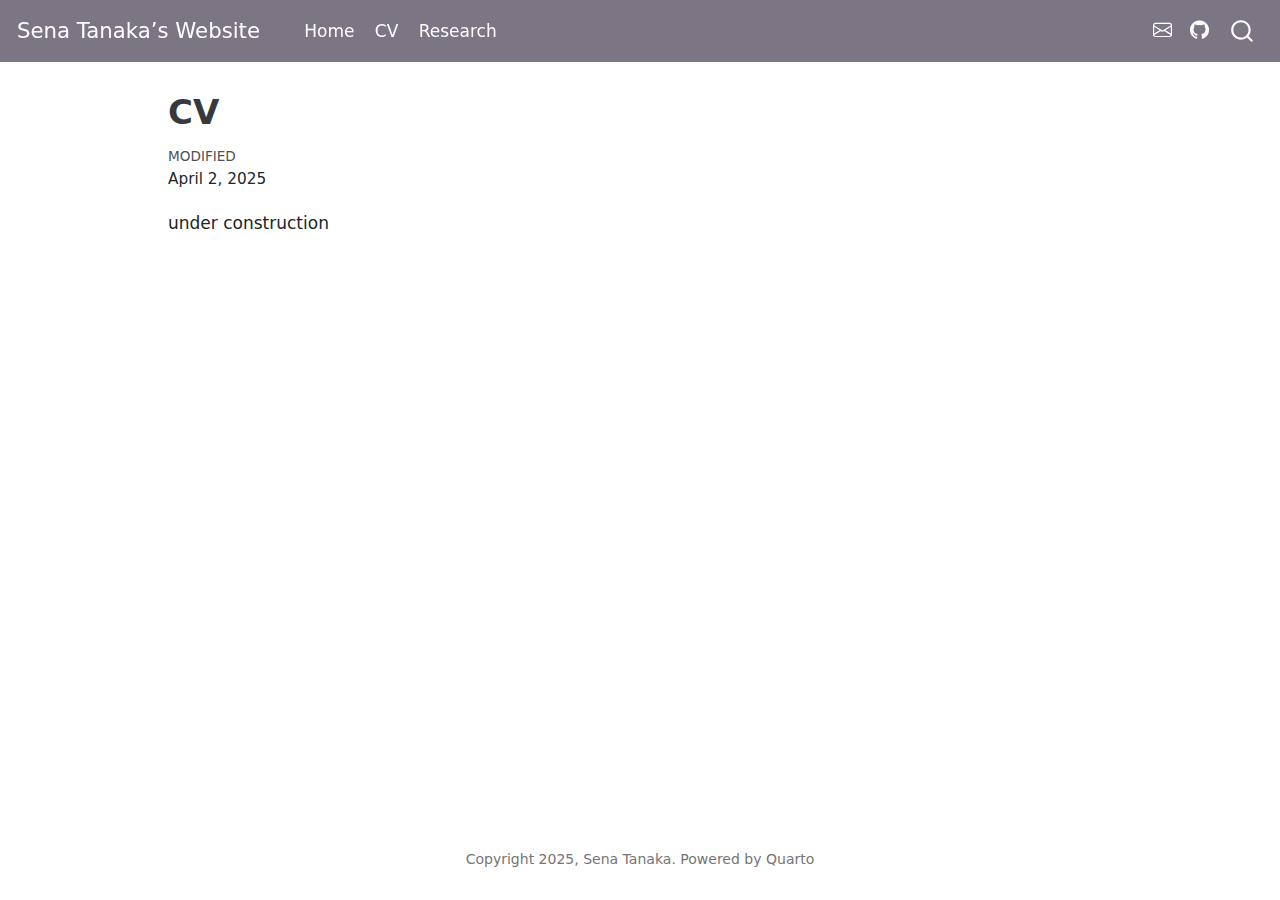
<file: docs/cv/cv.html>
<!DOCTYPE html>
<html xmlns="http://www.w3.org/1999/xhtml" lang="en" xml:lang="en"><head>

<meta charset="utf-8">
<meta name="generator" content="quarto-1.3.450">

<meta name="viewport" content="width=device-width, initial-scale=1.0, user-scalable=yes">


<title>Sena Tanaka’s Website - CV</title>
<style>
code{white-space: pre-wrap;}
span.smallcaps{font-variant: small-caps;}
div.columns{display: flex; gap: min(4vw, 1.5em);}
div.column{flex: auto; overflow-x: auto;}
div.hanging-indent{margin-left: 1.5em; text-indent: -1.5em;}
ul.task-list{list-style: none;}
ul.task-list li input[type="checkbox"] {
  width: 0.8em;
  margin: 0 0.8em 0.2em -1em; /* quarto-specific, see https://github.com/quarto-dev/quarto-cli/issues/4556 */ 
  vertical-align: middle;
}
</style>


<script src="../site_libs/quarto-nav/quarto-nav.js"></script>
<script src="../site_libs/quarto-nav/headroom.min.js"></script>
<script src="../site_libs/clipboard/clipboard.min.js"></script>
<script src="../site_libs/quarto-search/autocomplete.umd.js"></script>
<script src="../site_libs/quarto-search/fuse.min.js"></script>
<script src="../site_libs/quarto-search/quarto-search.js"></script>
<meta name="quarto:offset" content="../">
<script src="../site_libs/quarto-html/quarto.js"></script>
<script src="../site_libs/quarto-html/popper.min.js"></script>
<script src="../site_libs/quarto-html/tippy.umd.min.js"></script>
<script src="../site_libs/quarto-html/anchor.min.js"></script>
<link href="../site_libs/quarto-html/tippy.css" rel="stylesheet">
<link href="../site_libs/quarto-html/quarto-syntax-highlighting.css" rel="stylesheet" id="quarto-text-highlighting-styles">
<script src="../site_libs/bootstrap/bootstrap.min.js"></script>
<link href="../site_libs/bootstrap/bootstrap-icons.css" rel="stylesheet">
<link href="../site_libs/bootstrap/bootstrap.min.css" rel="stylesheet" id="quarto-bootstrap" data-mode="light">
<script id="quarto-search-options" type="application/json">{
  "location": "navbar",
  "copy-button": false,
  "collapse-after": 3,
  "panel-placement": "end",
  "type": "overlay",
  "limit": 20,
  "language": {
    "search-no-results-text": "No results",
    "search-matching-documents-text": "matching documents",
    "search-copy-link-title": "Copy link to search",
    "search-hide-matches-text": "Hide additional matches",
    "search-more-match-text": "more match in this document",
    "search-more-matches-text": "more matches in this document",
    "search-clear-button-title": "Clear",
    "search-detached-cancel-button-title": "Cancel",
    "search-submit-button-title": "Submit",
    "search-label": "Search"
  }
}</script>


<link rel="stylesheet" href="../styles.css">
</head>

<body class="nav-fixed">

<div id="quarto-search-results"></div>
  <header id="quarto-header" class="headroom fixed-top">
    <nav class="navbar navbar-expand-lg navbar-dark ">
      <div class="navbar-container container-fluid">
      <div class="navbar-brand-container">
    <a class="navbar-brand" href="../index.html">
    <span class="navbar-title">Sena Tanaka’s Website</span>
    </a>
  </div>
            <div id="quarto-search" class="" title="Search"></div>
          <button class="navbar-toggler" type="button" data-bs-toggle="collapse" data-bs-target="#navbarCollapse" aria-controls="navbarCollapse" aria-expanded="false" aria-label="Toggle navigation" onclick="if (window.quartoToggleHeadroom) { window.quartoToggleHeadroom(); }">
  <span class="navbar-toggler-icon"></span>
</button>
          <div class="collapse navbar-collapse" id="navbarCollapse">
            <ul class="navbar-nav navbar-nav-scroll me-auto">
  <li class="nav-item">
    <a class="nav-link" href="../index.html" rel="" target="">
 <span class="menu-text">Home</span></a>
  </li>  
  <li class="nav-item">
    <a class="nav-link active" href="../cv/cv.html" rel="" target="" aria-current="page">
 <span class="menu-text">CV</span></a>
  </li>  
  <li class="nav-item">
    <a class="nav-link" href="../research/research.html" rel="" target="">
 <span class="menu-text">Research</span></a>
  </li>  
</ul>
            <ul class="navbar-nav navbar-nav-scroll ms-auto">
  <li class="nav-item compact">
    <a class="nav-link" href="mailto:sena.tanaka0210@gmail.com" rel="" target=""><i class="bi bi-envelope" role="img">
</i> 
 <span class="menu-text"></span></a>
  </li>  
  <li class="nav-item compact">
    <a class="nav-link" href="https://github.com/stpolisci" rel="" target=""><i class="bi bi-github" role="img">
</i> 
 <span class="menu-text"></span></a>
  </li>  
</ul>
            <div class="quarto-navbar-tools">
</div>
          </div> <!-- /navcollapse -->
      </div> <!-- /container-fluid -->
    </nav>
</header>
<!-- content -->
<div id="quarto-content" class="quarto-container page-columns page-rows-contents page-layout-article page-navbar">
<!-- sidebar -->
<!-- margin-sidebar -->
    <div id="quarto-margin-sidebar" class="sidebar margin-sidebar">
        
    </div>
<!-- main -->
<main class="content" id="quarto-document-content">

<header id="title-block-header" class="quarto-title-block default">
<div class="quarto-title">
<h1 class="title">CV</h1>
</div>



<div class="quarto-title-meta">

    
  
    <div>
    <div class="quarto-title-meta-heading">Modified</div>
    <div class="quarto-title-meta-contents">
      <p class="date-modified">April 2, 2025</p>
    </div>
  </div>
    
  </div>
  

</header>

<p>under construction</p>
<!-- ## Full CV in English -->
<!-- <a href="cv.pdf" class="btn btn-primary btn-sm" target="_blank" role="button"><i class="bi bi-window"></i>&nbsp;&nbsp;&nbsp;Open full CV in a new window</a> -->
<!-- ## Education -->
<!-- - 2025年3月  同志社大学法学部政治学科 卒業 -->
<!--   - 学士（政治学） -->



</main> <!-- /main -->
<script id="quarto-html-after-body" type="application/javascript">
window.document.addEventListener("DOMContentLoaded", function (event) {
  const toggleBodyColorMode = (bsSheetEl) => {
    const mode = bsSheetEl.getAttribute("data-mode");
    const bodyEl = window.document.querySelector("body");
    if (mode === "dark") {
      bodyEl.classList.add("quarto-dark");
      bodyEl.classList.remove("quarto-light");
    } else {
      bodyEl.classList.add("quarto-light");
      bodyEl.classList.remove("quarto-dark");
    }
  }
  const toggleBodyColorPrimary = () => {
    const bsSheetEl = window.document.querySelector("link#quarto-bootstrap");
    if (bsSheetEl) {
      toggleBodyColorMode(bsSheetEl);
    }
  }
  toggleBodyColorPrimary();  
  const icon = "";
  const anchorJS = new window.AnchorJS();
  anchorJS.options = {
    placement: 'right',
    icon: icon
  };
  anchorJS.add('.anchored');
  const isCodeAnnotation = (el) => {
    for (const clz of el.classList) {
      if (clz.startsWith('code-annotation-')) {                     
        return true;
      }
    }
    return false;
  }
  const clipboard = new window.ClipboardJS('.code-copy-button', {
    text: function(trigger) {
      const codeEl = trigger.previousElementSibling.cloneNode(true);
      for (const childEl of codeEl.children) {
        if (isCodeAnnotation(childEl)) {
          childEl.remove();
        }
      }
      return codeEl.innerText;
    }
  });
  clipboard.on('success', function(e) {
    // button target
    const button = e.trigger;
    // don't keep focus
    button.blur();
    // flash "checked"
    button.classList.add('code-copy-button-checked');
    var currentTitle = button.getAttribute("title");
    button.setAttribute("title", "Copied!");
    let tooltip;
    if (window.bootstrap) {
      button.setAttribute("data-bs-toggle", "tooltip");
      button.setAttribute("data-bs-placement", "left");
      button.setAttribute("data-bs-title", "Copied!");
      tooltip = new bootstrap.Tooltip(button, 
        { trigger: "manual", 
          customClass: "code-copy-button-tooltip",
          offset: [0, -8]});
      tooltip.show();    
    }
    setTimeout(function() {
      if (tooltip) {
        tooltip.hide();
        button.removeAttribute("data-bs-title");
        button.removeAttribute("data-bs-toggle");
        button.removeAttribute("data-bs-placement");
      }
      button.setAttribute("title", currentTitle);
      button.classList.remove('code-copy-button-checked');
    }, 1000);
    // clear code selection
    e.clearSelection();
  });
  function tippyHover(el, contentFn) {
    const config = {
      allowHTML: true,
      content: contentFn,
      maxWidth: 500,
      delay: 100,
      arrow: false,
      appendTo: function(el) {
          return el.parentElement;
      },
      interactive: true,
      interactiveBorder: 10,
      theme: 'quarto',
      placement: 'bottom-start'
    };
    window.tippy(el, config); 
  }
  const noterefs = window.document.querySelectorAll('a[role="doc-noteref"]');
  for (var i=0; i<noterefs.length; i++) {
    const ref = noterefs[i];
    tippyHover(ref, function() {
      // use id or data attribute instead here
      let href = ref.getAttribute('data-footnote-href') || ref.getAttribute('href');
      try { href = new URL(href).hash; } catch {}
      const id = href.replace(/^#\/?/, "");
      const note = window.document.getElementById(id);
      return note.innerHTML;
    });
  }
      let selectedAnnoteEl;
      const selectorForAnnotation = ( cell, annotation) => {
        let cellAttr = 'data-code-cell="' + cell + '"';
        let lineAttr = 'data-code-annotation="' +  annotation + '"';
        const selector = 'span[' + cellAttr + '][' + lineAttr + ']';
        return selector;
      }
      const selectCodeLines = (annoteEl) => {
        const doc = window.document;
        const targetCell = annoteEl.getAttribute("data-target-cell");
        const targetAnnotation = annoteEl.getAttribute("data-target-annotation");
        const annoteSpan = window.document.querySelector(selectorForAnnotation(targetCell, targetAnnotation));
        const lines = annoteSpan.getAttribute("data-code-lines").split(",");
        const lineIds = lines.map((line) => {
          return targetCell + "-" + line;
        })
        let top = null;
        let height = null;
        let parent = null;
        if (lineIds.length > 0) {
            //compute the position of the single el (top and bottom and make a div)
            const el = window.document.getElementById(lineIds[0]);
            top = el.offsetTop;
            height = el.offsetHeight;
            parent = el.parentElement.parentElement;
          if (lineIds.length > 1) {
            const lastEl = window.document.getElementById(lineIds[lineIds.length - 1]);
            const bottom = lastEl.offsetTop + lastEl.offsetHeight;
            height = bottom - top;
          }
          if (top !== null && height !== null && parent !== null) {
            // cook up a div (if necessary) and position it 
            let div = window.document.getElementById("code-annotation-line-highlight");
            if (div === null) {
              div = window.document.createElement("div");
              div.setAttribute("id", "code-annotation-line-highlight");
              div.style.position = 'absolute';
              parent.appendChild(div);
            }
            div.style.top = top - 2 + "px";
            div.style.height = height + 4 + "px";
            let gutterDiv = window.document.getElementById("code-annotation-line-highlight-gutter");
            if (gutterDiv === null) {
              gutterDiv = window.document.createElement("div");
              gutterDiv.setAttribute("id", "code-annotation-line-highlight-gutter");
              gutterDiv.style.position = 'absolute';
              const codeCell = window.document.getElementById(targetCell);
              const gutter = codeCell.querySelector('.code-annotation-gutter');
              gutter.appendChild(gutterDiv);
            }
            gutterDiv.style.top = top - 2 + "px";
            gutterDiv.style.height = height + 4 + "px";
          }
          selectedAnnoteEl = annoteEl;
        }
      };
      const unselectCodeLines = () => {
        const elementsIds = ["code-annotation-line-highlight", "code-annotation-line-highlight-gutter"];
        elementsIds.forEach((elId) => {
          const div = window.document.getElementById(elId);
          if (div) {
            div.remove();
          }
        });
        selectedAnnoteEl = undefined;
      };
      // Attach click handler to the DT
      const annoteDls = window.document.querySelectorAll('dt[data-target-cell]');
      for (const annoteDlNode of annoteDls) {
        annoteDlNode.addEventListener('click', (event) => {
          const clickedEl = event.target;
          if (clickedEl !== selectedAnnoteEl) {
            unselectCodeLines();
            const activeEl = window.document.querySelector('dt[data-target-cell].code-annotation-active');
            if (activeEl) {
              activeEl.classList.remove('code-annotation-active');
            }
            selectCodeLines(clickedEl);
            clickedEl.classList.add('code-annotation-active');
          } else {
            // Unselect the line
            unselectCodeLines();
            clickedEl.classList.remove('code-annotation-active');
          }
        });
      }
  const findCites = (el) => {
    const parentEl = el.parentElement;
    if (parentEl) {
      const cites = parentEl.dataset.cites;
      if (cites) {
        return {
          el,
          cites: cites.split(' ')
        };
      } else {
        return findCites(el.parentElement)
      }
    } else {
      return undefined;
    }
  };
  var bibliorefs = window.document.querySelectorAll('a[role="doc-biblioref"]');
  for (var i=0; i<bibliorefs.length; i++) {
    const ref = bibliorefs[i];
    const citeInfo = findCites(ref);
    if (citeInfo) {
      tippyHover(citeInfo.el, function() {
        var popup = window.document.createElement('div');
        citeInfo.cites.forEach(function(cite) {
          var citeDiv = window.document.createElement('div');
          citeDiv.classList.add('hanging-indent');
          citeDiv.classList.add('csl-entry');
          var biblioDiv = window.document.getElementById('ref-' + cite);
          if (biblioDiv) {
            citeDiv.innerHTML = biblioDiv.innerHTML;
          }
          popup.appendChild(citeDiv);
        });
        return popup.innerHTML;
      });
    }
  }
    var localhostRegex = new RegExp(/^(?:http|https):\/\/localhost\:?[0-9]*\//);
      var filterRegex = new RegExp('/' + window.location.host + '/');
    var isInternal = (href) => {
        return filterRegex.test(href) || localhostRegex.test(href);
    }
    // Inspect non-navigation links and adorn them if external
 	var links = window.document.querySelectorAll('a[href]:not(.nav-link):not(.navbar-brand):not(.toc-action):not(.sidebar-link):not(.sidebar-item-toggle):not(.pagination-link):not(.no-external):not([aria-hidden]):not(.dropdown-item)');
    for (var i=0; i<links.length; i++) {
      const link = links[i];
      if (!isInternal(link.href)) {
          // target, if specified
          link.setAttribute("target", "_blank");
      }
    }
});
</script>
</div> <!-- /content -->
<footer class="footer">
  <div class="nav-footer">
    <div class="nav-footer-left">
      &nbsp;
    </div>   
    <div class="nav-footer-center">Copyright 2025, Sena Tanaka. Powered by <a href="https://quarto.org/">Quarto</a></div>
    <div class="nav-footer-right">
      &nbsp;
    </div>
  </div>
</footer>



</body></html>
</file>
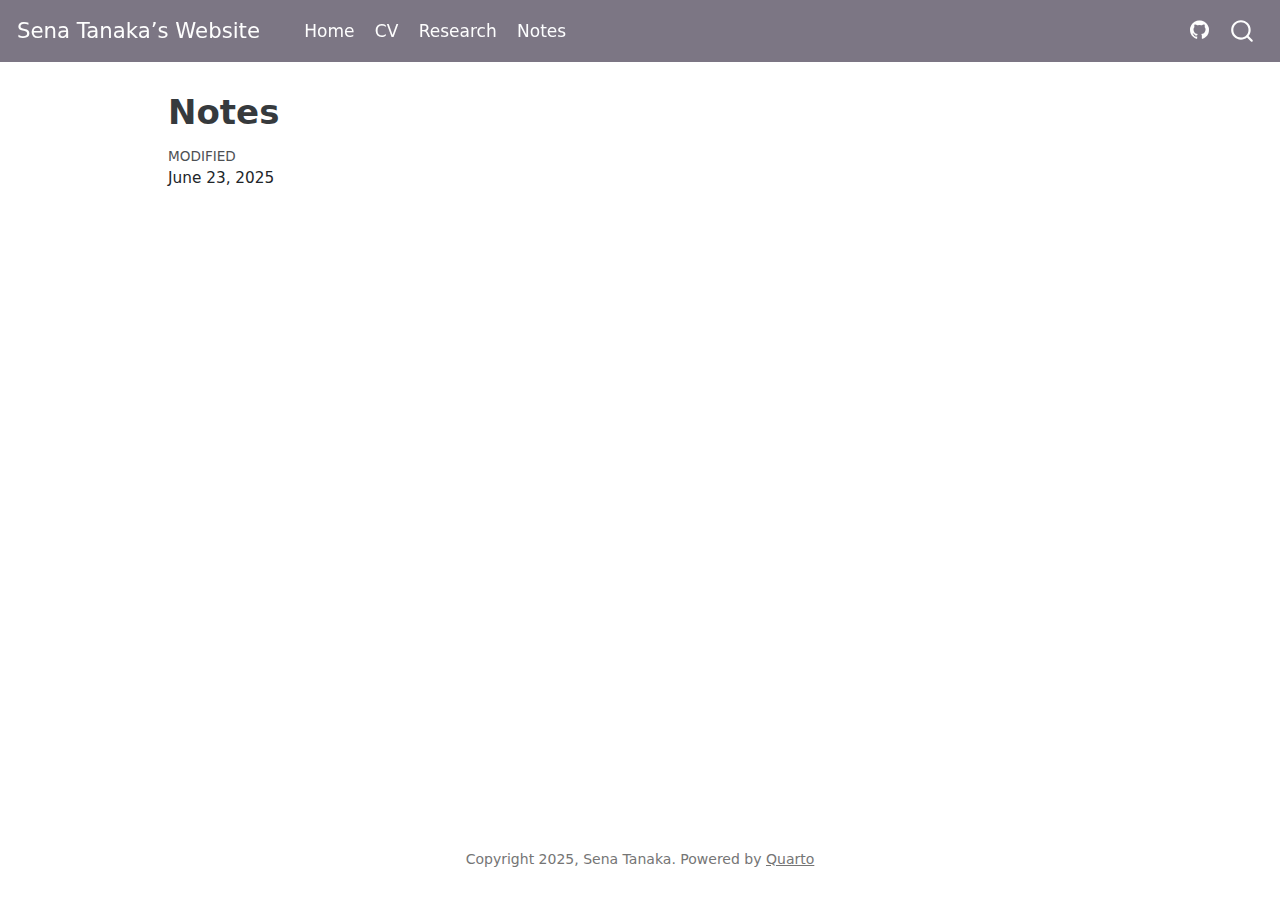
<file: docs/notes/notes.html>
<!DOCTYPE html>
<html xmlns="http://www.w3.org/1999/xhtml" lang="en" xml:lang="en"><head>

<meta charset="utf-8">
<meta name="generator" content="quarto-1.3.450">

<meta name="viewport" content="width=device-width, initial-scale=1.0, user-scalable=yes">


<title>Sena Tanaka’s Website - Notes</title>
<style>
code{white-space: pre-wrap;}
span.smallcaps{font-variant: small-caps;}
div.columns{display: flex; gap: min(4vw, 1.5em);}
div.column{flex: auto; overflow-x: auto;}
div.hanging-indent{margin-left: 1.5em; text-indent: -1.5em;}
ul.task-list{list-style: none;}
ul.task-list li input[type="checkbox"] {
  width: 0.8em;
  margin: 0 0.8em 0.2em -1em; /* quarto-specific, see https://github.com/quarto-dev/quarto-cli/issues/4556 */ 
  vertical-align: middle;
}
</style>


<script src="../site_libs/quarto-nav/quarto-nav.js"></script>
<script src="../site_libs/quarto-nav/headroom.min.js"></script>
<script src="../site_libs/clipboard/clipboard.min.js"></script>
<script src="../site_libs/quarto-search/autocomplete.umd.js"></script>
<script src="../site_libs/quarto-search/fuse.min.js"></script>
<script src="../site_libs/quarto-search/quarto-search.js"></script>
<meta name="quarto:offset" content="../">
<script src="../site_libs/quarto-html/quarto.js"></script>
<script src="../site_libs/quarto-html/popper.min.js"></script>
<script src="../site_libs/quarto-html/tippy.umd.min.js"></script>
<script src="../site_libs/quarto-html/anchor.min.js"></script>
<link href="../site_libs/quarto-html/tippy.css" rel="stylesheet">
<link href="../site_libs/quarto-html/quarto-syntax-highlighting.css" rel="stylesheet" id="quarto-text-highlighting-styles">
<script src="../site_libs/bootstrap/bootstrap.min.js"></script>
<link href="../site_libs/bootstrap/bootstrap-icons.css" rel="stylesheet">
<link href="../site_libs/bootstrap/bootstrap.min.css" rel="stylesheet" id="quarto-bootstrap" data-mode="light">
<script id="quarto-search-options" type="application/json">{
  "location": "navbar",
  "copy-button": false,
  "collapse-after": 3,
  "panel-placement": "end",
  "type": "overlay",
  "limit": 20,
  "language": {
    "search-no-results-text": "No results",
    "search-matching-documents-text": "matching documents",
    "search-copy-link-title": "Copy link to search",
    "search-hide-matches-text": "Hide additional matches",
    "search-more-match-text": "more match in this document",
    "search-more-matches-text": "more matches in this document",
    "search-clear-button-title": "Clear",
    "search-detached-cancel-button-title": "Cancel",
    "search-submit-button-title": "Submit",
    "search-label": "Search"
  }
}</script>
<script async="" src="https://www.googletagmanager.com/gtag/js?id=G-TRXFVT3ME0"></script>

<script type="text/javascript">

window.dataLayer = window.dataLayer || [];
function gtag(){dataLayer.push(arguments);}
gtag('js', new Date());
gtag('config', 'G-TRXFVT3ME0', { 'anonymize_ip': true});
</script>


</head>

<body class="nav-fixed">

<div id="quarto-search-results"></div>
  <header id="quarto-header" class="headroom fixed-top">
    <nav class="navbar navbar-expand-lg navbar-dark ">
      <div class="navbar-container container-fluid">
      <div class="navbar-brand-container">
    <a class="navbar-brand" href="../index.html">
    <span class="navbar-title">Sena Tanaka’s Website</span>
    </a>
  </div>
            <div id="quarto-search" class="" title="Search"></div>
          <button class="navbar-toggler" type="button" data-bs-toggle="collapse" data-bs-target="#navbarCollapse" aria-controls="navbarCollapse" aria-expanded="false" aria-label="Toggle navigation" onclick="if (window.quartoToggleHeadroom) { window.quartoToggleHeadroom(); }">
  <span class="navbar-toggler-icon"></span>
</button>
          <div class="collapse navbar-collapse" id="navbarCollapse">
            <ul class="navbar-nav navbar-nav-scroll me-auto">
  <li class="nav-item">
    <a class="nav-link" href="../index.html" rel="" target="">
 <span class="menu-text">Home</span></a>
  </li>  
  <li class="nav-item">
    <a class="nav-link" href="../cv/cv.html" rel="" target="">
 <span class="menu-text">CV</span></a>
  </li>  
  <li class="nav-item">
    <a class="nav-link" href="../research/research.html" rel="" target="">
 <span class="menu-text">Research</span></a>
  </li>  
  <li class="nav-item">
    <a class="nav-link active" href="../notes/notes.html" rel="" target="" aria-current="page">
 <span class="menu-text">Notes</span></a>
  </li>  
</ul>
            <ul class="navbar-nav navbar-nav-scroll ms-auto">
  <li class="nav-item compact">
    <a class="nav-link" href="https://github.com/stpolisci" rel="" target=""><i class="bi bi-github" role="img">
</i> 
 <span class="menu-text"></span></a>
  </li>  
</ul>
            <div class="quarto-navbar-tools">
</div>
          </div> <!-- /navcollapse -->
      </div> <!-- /container-fluid -->
    </nav>
</header>
<!-- content -->
<div id="quarto-content" class="quarto-container page-columns page-rows-contents page-layout-article page-navbar">
<!-- sidebar -->
<!-- margin-sidebar -->
    <div id="quarto-margin-sidebar" class="sidebar margin-sidebar">
        
    </div>
<!-- main -->
<main class="content" id="quarto-document-content">

<header id="title-block-header" class="quarto-title-block default">
<div class="quarto-title">
<h1 class="title">Notes</h1>
</div>



<div class="quarto-title-meta">

    
  
    <div>
    <div class="quarto-title-meta-heading">Modified</div>
    <div class="quarto-title-meta-contents">
      <p class="date-modified">June 23, 2025</p>
    </div>
  </div>
    
  </div>
  

</header>

<!-- ## Materials -->
<!-- - [Test](test/test.qmd) -->



</main> <!-- /main -->
<script id="quarto-html-after-body" type="application/javascript">
window.document.addEventListener("DOMContentLoaded", function (event) {
  const toggleBodyColorMode = (bsSheetEl) => {
    const mode = bsSheetEl.getAttribute("data-mode");
    const bodyEl = window.document.querySelector("body");
    if (mode === "dark") {
      bodyEl.classList.add("quarto-dark");
      bodyEl.classList.remove("quarto-light");
    } else {
      bodyEl.classList.add("quarto-light");
      bodyEl.classList.remove("quarto-dark");
    }
  }
  const toggleBodyColorPrimary = () => {
    const bsSheetEl = window.document.querySelector("link#quarto-bootstrap");
    if (bsSheetEl) {
      toggleBodyColorMode(bsSheetEl);
    }
  }
  toggleBodyColorPrimary();  
  const icon = "";
  const anchorJS = new window.AnchorJS();
  anchorJS.options = {
    placement: 'right',
    icon: icon
  };
  anchorJS.add('.anchored');
  const isCodeAnnotation = (el) => {
    for (const clz of el.classList) {
      if (clz.startsWith('code-annotation-')) {                     
        return true;
      }
    }
    return false;
  }
  const clipboard = new window.ClipboardJS('.code-copy-button', {
    text: function(trigger) {
      const codeEl = trigger.previousElementSibling.cloneNode(true);
      for (const childEl of codeEl.children) {
        if (isCodeAnnotation(childEl)) {
          childEl.remove();
        }
      }
      return codeEl.innerText;
    }
  });
  clipboard.on('success', function(e) {
    // button target
    const button = e.trigger;
    // don't keep focus
    button.blur();
    // flash "checked"
    button.classList.add('code-copy-button-checked');
    var currentTitle = button.getAttribute("title");
    button.setAttribute("title", "Copied!");
    let tooltip;
    if (window.bootstrap) {
      button.setAttribute("data-bs-toggle", "tooltip");
      button.setAttribute("data-bs-placement", "left");
      button.setAttribute("data-bs-title", "Copied!");
      tooltip = new bootstrap.Tooltip(button, 
        { trigger: "manual", 
          customClass: "code-copy-button-tooltip",
          offset: [0, -8]});
      tooltip.show();    
    }
    setTimeout(function() {
      if (tooltip) {
        tooltip.hide();
        button.removeAttribute("data-bs-title");
        button.removeAttribute("data-bs-toggle");
        button.removeAttribute("data-bs-placement");
      }
      button.setAttribute("title", currentTitle);
      button.classList.remove('code-copy-button-checked');
    }, 1000);
    // clear code selection
    e.clearSelection();
  });
  function tippyHover(el, contentFn) {
    const config = {
      allowHTML: true,
      content: contentFn,
      maxWidth: 500,
      delay: 100,
      arrow: false,
      appendTo: function(el) {
          return el.parentElement;
      },
      interactive: true,
      interactiveBorder: 10,
      theme: 'quarto',
      placement: 'bottom-start'
    };
    window.tippy(el, config); 
  }
  const noterefs = window.document.querySelectorAll('a[role="doc-noteref"]');
  for (var i=0; i<noterefs.length; i++) {
    const ref = noterefs[i];
    tippyHover(ref, function() {
      // use id or data attribute instead here
      let href = ref.getAttribute('data-footnote-href') || ref.getAttribute('href');
      try { href = new URL(href).hash; } catch {}
      const id = href.replace(/^#\/?/, "");
      const note = window.document.getElementById(id);
      return note.innerHTML;
    });
  }
      let selectedAnnoteEl;
      const selectorForAnnotation = ( cell, annotation) => {
        let cellAttr = 'data-code-cell="' + cell + '"';
        let lineAttr = 'data-code-annotation="' +  annotation + '"';
        const selector = 'span[' + cellAttr + '][' + lineAttr + ']';
        return selector;
      }
      const selectCodeLines = (annoteEl) => {
        const doc = window.document;
        const targetCell = annoteEl.getAttribute("data-target-cell");
        const targetAnnotation = annoteEl.getAttribute("data-target-annotation");
        const annoteSpan = window.document.querySelector(selectorForAnnotation(targetCell, targetAnnotation));
        const lines = annoteSpan.getAttribute("data-code-lines").split(",");
        const lineIds = lines.map((line) => {
          return targetCell + "-" + line;
        })
        let top = null;
        let height = null;
        let parent = null;
        if (lineIds.length > 0) {
            //compute the position of the single el (top and bottom and make a div)
            const el = window.document.getElementById(lineIds[0]);
            top = el.offsetTop;
            height = el.offsetHeight;
            parent = el.parentElement.parentElement;
          if (lineIds.length > 1) {
            const lastEl = window.document.getElementById(lineIds[lineIds.length - 1]);
            const bottom = lastEl.offsetTop + lastEl.offsetHeight;
            height = bottom - top;
          }
          if (top !== null && height !== null && parent !== null) {
            // cook up a div (if necessary) and position it 
            let div = window.document.getElementById("code-annotation-line-highlight");
            if (div === null) {
              div = window.document.createElement("div");
              div.setAttribute("id", "code-annotation-line-highlight");
              div.style.position = 'absolute';
              parent.appendChild(div);
            }
            div.style.top = top - 2 + "px";
            div.style.height = height + 4 + "px";
            let gutterDiv = window.document.getElementById("code-annotation-line-highlight-gutter");
            if (gutterDiv === null) {
              gutterDiv = window.document.createElement("div");
              gutterDiv.setAttribute("id", "code-annotation-line-highlight-gutter");
              gutterDiv.style.position = 'absolute';
              const codeCell = window.document.getElementById(targetCell);
              const gutter = codeCell.querySelector('.code-annotation-gutter');
              gutter.appendChild(gutterDiv);
            }
            gutterDiv.style.top = top - 2 + "px";
            gutterDiv.style.height = height + 4 + "px";
          }
          selectedAnnoteEl = annoteEl;
        }
      };
      const unselectCodeLines = () => {
        const elementsIds = ["code-annotation-line-highlight", "code-annotation-line-highlight-gutter"];
        elementsIds.forEach((elId) => {
          const div = window.document.getElementById(elId);
          if (div) {
            div.remove();
          }
        });
        selectedAnnoteEl = undefined;
      };
      // Attach click handler to the DT
      const annoteDls = window.document.querySelectorAll('dt[data-target-cell]');
      for (const annoteDlNode of annoteDls) {
        annoteDlNode.addEventListener('click', (event) => {
          const clickedEl = event.target;
          if (clickedEl !== selectedAnnoteEl) {
            unselectCodeLines();
            const activeEl = window.document.querySelector('dt[data-target-cell].code-annotation-active');
            if (activeEl) {
              activeEl.classList.remove('code-annotation-active');
            }
            selectCodeLines(clickedEl);
            clickedEl.classList.add('code-annotation-active');
          } else {
            // Unselect the line
            unselectCodeLines();
            clickedEl.classList.remove('code-annotation-active');
          }
        });
      }
  const findCites = (el) => {
    const parentEl = el.parentElement;
    if (parentEl) {
      const cites = parentEl.dataset.cites;
      if (cites) {
        return {
          el,
          cites: cites.split(' ')
        };
      } else {
        return findCites(el.parentElement)
      }
    } else {
      return undefined;
    }
  };
  var bibliorefs = window.document.querySelectorAll('a[role="doc-biblioref"]');
  for (var i=0; i<bibliorefs.length; i++) {
    const ref = bibliorefs[i];
    const citeInfo = findCites(ref);
    if (citeInfo) {
      tippyHover(citeInfo.el, function() {
        var popup = window.document.createElement('div');
        citeInfo.cites.forEach(function(cite) {
          var citeDiv = window.document.createElement('div');
          citeDiv.classList.add('hanging-indent');
          citeDiv.classList.add('csl-entry');
          var biblioDiv = window.document.getElementById('ref-' + cite);
          if (biblioDiv) {
            citeDiv.innerHTML = biblioDiv.innerHTML;
          }
          popup.appendChild(citeDiv);
        });
        return popup.innerHTML;
      });
    }
  }
    var localhostRegex = new RegExp(/^(?:http|https):\/\/localhost\:?[0-9]*\//);
      var filterRegex = new RegExp('/' + window.location.host + '/');
    var isInternal = (href) => {
        return filterRegex.test(href) || localhostRegex.test(href);
    }
    // Inspect non-navigation links and adorn them if external
 	var links = window.document.querySelectorAll('a[href]:not(.nav-link):not(.navbar-brand):not(.toc-action):not(.sidebar-link):not(.sidebar-item-toggle):not(.pagination-link):not(.no-external):not([aria-hidden]):not(.dropdown-item)');
    for (var i=0; i<links.length; i++) {
      const link = links[i];
      if (!isInternal(link.href)) {
          // target, if specified
          link.setAttribute("target", "_blank");
      }
    }
});
</script>
</div> <!-- /content -->
<footer class="footer">
  <div class="nav-footer">
    <div class="nav-footer-left">
      &nbsp;
    </div>   
    <div class="nav-footer-center">Copyright 2025, Sena Tanaka. Powered by <a href="https://quarto.org/">Quarto</a></div>
    <div class="nav-footer-right">
      &nbsp;
    </div>
  </div>
</footer>



</body></html>
</file>
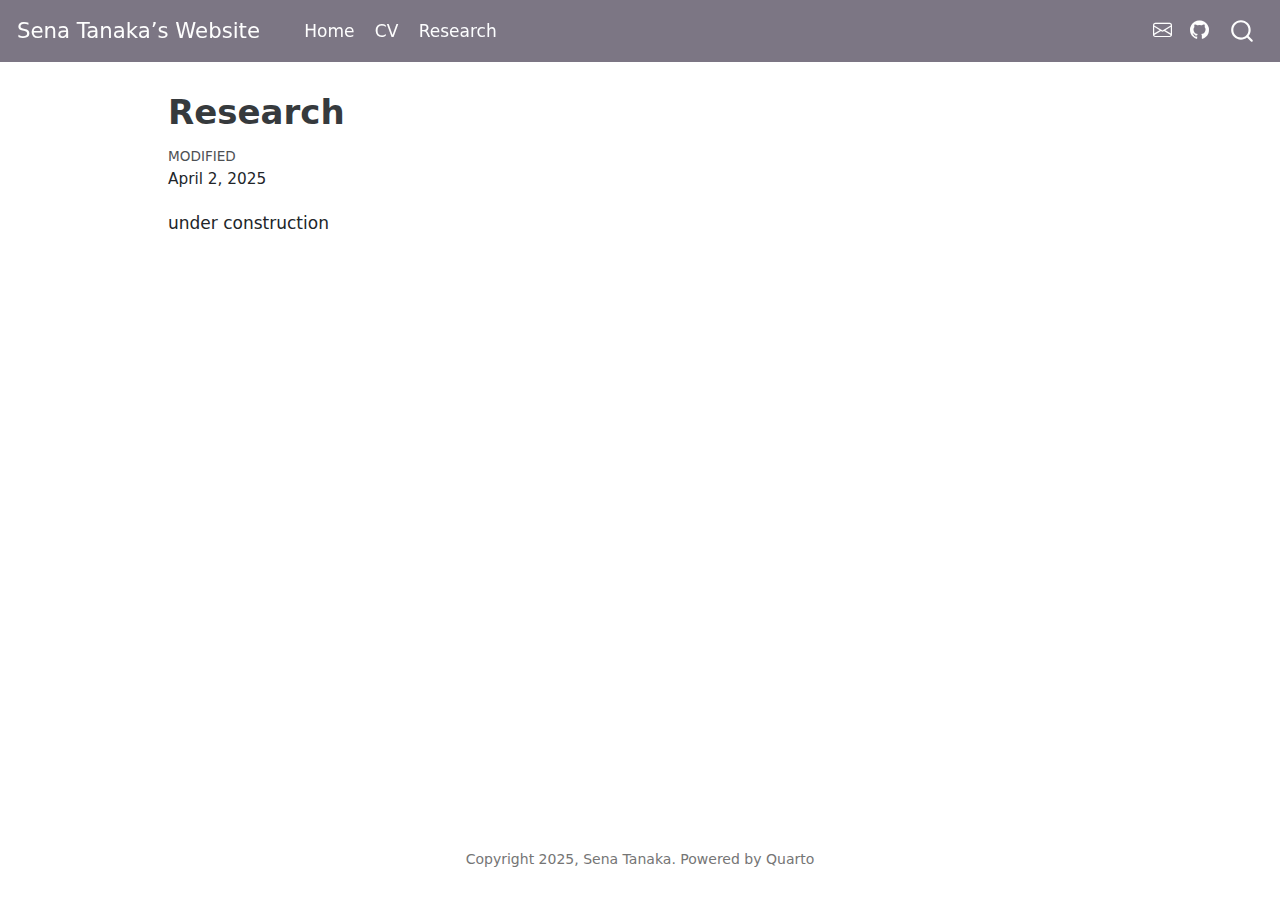
<file: docs/research/research.html>
<!DOCTYPE html>
<html xmlns="http://www.w3.org/1999/xhtml" lang="en" xml:lang="en"><head>

<meta charset="utf-8">
<meta name="generator" content="quarto-1.3.450">

<meta name="viewport" content="width=device-width, initial-scale=1.0, user-scalable=yes">


<title>Sena Tanaka’s Website - Research</title>
<style>
code{white-space: pre-wrap;}
span.smallcaps{font-variant: small-caps;}
div.columns{display: flex; gap: min(4vw, 1.5em);}
div.column{flex: auto; overflow-x: auto;}
div.hanging-indent{margin-left: 1.5em; text-indent: -1.5em;}
ul.task-list{list-style: none;}
ul.task-list li input[type="checkbox"] {
  width: 0.8em;
  margin: 0 0.8em 0.2em -1em; /* quarto-specific, see https://github.com/quarto-dev/quarto-cli/issues/4556 */ 
  vertical-align: middle;
}
</style>


<script src="../site_libs/quarto-nav/quarto-nav.js"></script>
<script src="../site_libs/quarto-nav/headroom.min.js"></script>
<script src="../site_libs/clipboard/clipboard.min.js"></script>
<script src="../site_libs/quarto-search/autocomplete.umd.js"></script>
<script src="../site_libs/quarto-search/fuse.min.js"></script>
<script src="../site_libs/quarto-search/quarto-search.js"></script>
<meta name="quarto:offset" content="../">
<script src="../site_libs/quarto-html/quarto.js"></script>
<script src="../site_libs/quarto-html/popper.min.js"></script>
<script src="../site_libs/quarto-html/tippy.umd.min.js"></script>
<script src="../site_libs/quarto-html/anchor.min.js"></script>
<link href="../site_libs/quarto-html/tippy.css" rel="stylesheet">
<link href="../site_libs/quarto-html/quarto-syntax-highlighting.css" rel="stylesheet" id="quarto-text-highlighting-styles">
<script src="../site_libs/bootstrap/bootstrap.min.js"></script>
<link href="../site_libs/bootstrap/bootstrap-icons.css" rel="stylesheet">
<link href="../site_libs/bootstrap/bootstrap.min.css" rel="stylesheet" id="quarto-bootstrap" data-mode="light">
<script id="quarto-search-options" type="application/json">{
  "location": "navbar",
  "copy-button": false,
  "collapse-after": 3,
  "panel-placement": "end",
  "type": "overlay",
  "limit": 20,
  "language": {
    "search-no-results-text": "No results",
    "search-matching-documents-text": "matching documents",
    "search-copy-link-title": "Copy link to search",
    "search-hide-matches-text": "Hide additional matches",
    "search-more-match-text": "more match in this document",
    "search-more-matches-text": "more matches in this document",
    "search-clear-button-title": "Clear",
    "search-detached-cancel-button-title": "Cancel",
    "search-submit-button-title": "Submit",
    "search-label": "Search"
  }
}</script>


<link rel="stylesheet" href="../styles.css">
</head>

<body class="nav-fixed">

<div id="quarto-search-results"></div>
  <header id="quarto-header" class="headroom fixed-top">
    <nav class="navbar navbar-expand-lg navbar-dark ">
      <div class="navbar-container container-fluid">
      <div class="navbar-brand-container">
    <a class="navbar-brand" href="../index.html">
    <span class="navbar-title">Sena Tanaka’s Website</span>
    </a>
  </div>
            <div id="quarto-search" class="" title="Search"></div>
          <button class="navbar-toggler" type="button" data-bs-toggle="collapse" data-bs-target="#navbarCollapse" aria-controls="navbarCollapse" aria-expanded="false" aria-label="Toggle navigation" onclick="if (window.quartoToggleHeadroom) { window.quartoToggleHeadroom(); }">
  <span class="navbar-toggler-icon"></span>
</button>
          <div class="collapse navbar-collapse" id="navbarCollapse">
            <ul class="navbar-nav navbar-nav-scroll me-auto">
  <li class="nav-item">
    <a class="nav-link" href="../index.html" rel="" target="">
 <span class="menu-text">Home</span></a>
  </li>  
  <li class="nav-item">
    <a class="nav-link" href="../cv/cv.html" rel="" target="">
 <span class="menu-text">CV</span></a>
  </li>  
  <li class="nav-item">
    <a class="nav-link active" href="../research/research.html" rel="" target="" aria-current="page">
 <span class="menu-text">Research</span></a>
  </li>  
</ul>
            <ul class="navbar-nav navbar-nav-scroll ms-auto">
  <li class="nav-item compact">
    <a class="nav-link" href="mailto:sena.tanaka0210@gmail.com" rel="" target=""><i class="bi bi-envelope" role="img">
</i> 
 <span class="menu-text"></span></a>
  </li>  
  <li class="nav-item compact">
    <a class="nav-link" href="https://github.com/stpolisci" rel="" target=""><i class="bi bi-github" role="img">
</i> 
 <span class="menu-text"></span></a>
  </li>  
</ul>
            <div class="quarto-navbar-tools">
</div>
          </div> <!-- /navcollapse -->
      </div> <!-- /container-fluid -->
    </nav>
</header>
<!-- content -->
<div id="quarto-content" class="quarto-container page-columns page-rows-contents page-layout-article page-navbar">
<!-- sidebar -->
<!-- margin-sidebar -->
    <div id="quarto-margin-sidebar" class="sidebar margin-sidebar">
        
    </div>
<!-- main -->
<main class="content" id="quarto-document-content">

<header id="title-block-header" class="quarto-title-block default">
<div class="quarto-title">
<h1 class="title">Research</h1>
</div>



<div class="quarto-title-meta">

    
  
    <div>
    <div class="quarto-title-meta-heading">Modified</div>
    <div class="quarto-title-meta-contents">
      <p class="date-modified">April 2, 2025</p>
    </div>
  </div>
    
  </div>
  

</header>

<p>under construction</p>
<!-- ## Works in Progress -->
<!-- - Natural Disasters and Political Corruption: Evidence from Cross-national Panel Data -->
<!-- Analysis -->
<!-- - Gender stereotypes and Candidate Evaluation on Stereotyped Issues: Evidence from COnjoint Experiment in Japan -->
<!-- - New Paper<div class="jay_btn">[Working Paper](https://ssrn.com/abstract=2984430)</div> -->



</main> <!-- /main -->
<script id="quarto-html-after-body" type="application/javascript">
window.document.addEventListener("DOMContentLoaded", function (event) {
  const toggleBodyColorMode = (bsSheetEl) => {
    const mode = bsSheetEl.getAttribute("data-mode");
    const bodyEl = window.document.querySelector("body");
    if (mode === "dark") {
      bodyEl.classList.add("quarto-dark");
      bodyEl.classList.remove("quarto-light");
    } else {
      bodyEl.classList.add("quarto-light");
      bodyEl.classList.remove("quarto-dark");
    }
  }
  const toggleBodyColorPrimary = () => {
    const bsSheetEl = window.document.querySelector("link#quarto-bootstrap");
    if (bsSheetEl) {
      toggleBodyColorMode(bsSheetEl);
    }
  }
  toggleBodyColorPrimary();  
  const icon = "";
  const anchorJS = new window.AnchorJS();
  anchorJS.options = {
    placement: 'right',
    icon: icon
  };
  anchorJS.add('.anchored');
  const isCodeAnnotation = (el) => {
    for (const clz of el.classList) {
      if (clz.startsWith('code-annotation-')) {                     
        return true;
      }
    }
    return false;
  }
  const clipboard = new window.ClipboardJS('.code-copy-button', {
    text: function(trigger) {
      const codeEl = trigger.previousElementSibling.cloneNode(true);
      for (const childEl of codeEl.children) {
        if (isCodeAnnotation(childEl)) {
          childEl.remove();
        }
      }
      return codeEl.innerText;
    }
  });
  clipboard.on('success', function(e) {
    // button target
    const button = e.trigger;
    // don't keep focus
    button.blur();
    // flash "checked"
    button.classList.add('code-copy-button-checked');
    var currentTitle = button.getAttribute("title");
    button.setAttribute("title", "Copied!");
    let tooltip;
    if (window.bootstrap) {
      button.setAttribute("data-bs-toggle", "tooltip");
      button.setAttribute("data-bs-placement", "left");
      button.setAttribute("data-bs-title", "Copied!");
      tooltip = new bootstrap.Tooltip(button, 
        { trigger: "manual", 
          customClass: "code-copy-button-tooltip",
          offset: [0, -8]});
      tooltip.show();    
    }
    setTimeout(function() {
      if (tooltip) {
        tooltip.hide();
        button.removeAttribute("data-bs-title");
        button.removeAttribute("data-bs-toggle");
        button.removeAttribute("data-bs-placement");
      }
      button.setAttribute("title", currentTitle);
      button.classList.remove('code-copy-button-checked');
    }, 1000);
    // clear code selection
    e.clearSelection();
  });
  function tippyHover(el, contentFn) {
    const config = {
      allowHTML: true,
      content: contentFn,
      maxWidth: 500,
      delay: 100,
      arrow: false,
      appendTo: function(el) {
          return el.parentElement;
      },
      interactive: true,
      interactiveBorder: 10,
      theme: 'quarto',
      placement: 'bottom-start'
    };
    window.tippy(el, config); 
  }
  const noterefs = window.document.querySelectorAll('a[role="doc-noteref"]');
  for (var i=0; i<noterefs.length; i++) {
    const ref = noterefs[i];
    tippyHover(ref, function() {
      // use id or data attribute instead here
      let href = ref.getAttribute('data-footnote-href') || ref.getAttribute('href');
      try { href = new URL(href).hash; } catch {}
      const id = href.replace(/^#\/?/, "");
      const note = window.document.getElementById(id);
      return note.innerHTML;
    });
  }
      let selectedAnnoteEl;
      const selectorForAnnotation = ( cell, annotation) => {
        let cellAttr = 'data-code-cell="' + cell + '"';
        let lineAttr = 'data-code-annotation="' +  annotation + '"';
        const selector = 'span[' + cellAttr + '][' + lineAttr + ']';
        return selector;
      }
      const selectCodeLines = (annoteEl) => {
        const doc = window.document;
        const targetCell = annoteEl.getAttribute("data-target-cell");
        const targetAnnotation = annoteEl.getAttribute("data-target-annotation");
        const annoteSpan = window.document.querySelector(selectorForAnnotation(targetCell, targetAnnotation));
        const lines = annoteSpan.getAttribute("data-code-lines").split(",");
        const lineIds = lines.map((line) => {
          return targetCell + "-" + line;
        })
        let top = null;
        let height = null;
        let parent = null;
        if (lineIds.length > 0) {
            //compute the position of the single el (top and bottom and make a div)
            const el = window.document.getElementById(lineIds[0]);
            top = el.offsetTop;
            height = el.offsetHeight;
            parent = el.parentElement.parentElement;
          if (lineIds.length > 1) {
            const lastEl = window.document.getElementById(lineIds[lineIds.length - 1]);
            const bottom = lastEl.offsetTop + lastEl.offsetHeight;
            height = bottom - top;
          }
          if (top !== null && height !== null && parent !== null) {
            // cook up a div (if necessary) and position it 
            let div = window.document.getElementById("code-annotation-line-highlight");
            if (div === null) {
              div = window.document.createElement("div");
              div.setAttribute("id", "code-annotation-line-highlight");
              div.style.position = 'absolute';
              parent.appendChild(div);
            }
            div.style.top = top - 2 + "px";
            div.style.height = height + 4 + "px";
            let gutterDiv = window.document.getElementById("code-annotation-line-highlight-gutter");
            if (gutterDiv === null) {
              gutterDiv = window.document.createElement("div");
              gutterDiv.setAttribute("id", "code-annotation-line-highlight-gutter");
              gutterDiv.style.position = 'absolute';
              const codeCell = window.document.getElementById(targetCell);
              const gutter = codeCell.querySelector('.code-annotation-gutter');
              gutter.appendChild(gutterDiv);
            }
            gutterDiv.style.top = top - 2 + "px";
            gutterDiv.style.height = height + 4 + "px";
          }
          selectedAnnoteEl = annoteEl;
        }
      };
      const unselectCodeLines = () => {
        const elementsIds = ["code-annotation-line-highlight", "code-annotation-line-highlight-gutter"];
        elementsIds.forEach((elId) => {
          const div = window.document.getElementById(elId);
          if (div) {
            div.remove();
          }
        });
        selectedAnnoteEl = undefined;
      };
      // Attach click handler to the DT
      const annoteDls = window.document.querySelectorAll('dt[data-target-cell]');
      for (const annoteDlNode of annoteDls) {
        annoteDlNode.addEventListener('click', (event) => {
          const clickedEl = event.target;
          if (clickedEl !== selectedAnnoteEl) {
            unselectCodeLines();
            const activeEl = window.document.querySelector('dt[data-target-cell].code-annotation-active');
            if (activeEl) {
              activeEl.classList.remove('code-annotation-active');
            }
            selectCodeLines(clickedEl);
            clickedEl.classList.add('code-annotation-active');
          } else {
            // Unselect the line
            unselectCodeLines();
            clickedEl.classList.remove('code-annotation-active');
          }
        });
      }
  const findCites = (el) => {
    const parentEl = el.parentElement;
    if (parentEl) {
      const cites = parentEl.dataset.cites;
      if (cites) {
        return {
          el,
          cites: cites.split(' ')
        };
      } else {
        return findCites(el.parentElement)
      }
    } else {
      return undefined;
    }
  };
  var bibliorefs = window.document.querySelectorAll('a[role="doc-biblioref"]');
  for (var i=0; i<bibliorefs.length; i++) {
    const ref = bibliorefs[i];
    const citeInfo = findCites(ref);
    if (citeInfo) {
      tippyHover(citeInfo.el, function() {
        var popup = window.document.createElement('div');
        citeInfo.cites.forEach(function(cite) {
          var citeDiv = window.document.createElement('div');
          citeDiv.classList.add('hanging-indent');
          citeDiv.classList.add('csl-entry');
          var biblioDiv = window.document.getElementById('ref-' + cite);
          if (biblioDiv) {
            citeDiv.innerHTML = biblioDiv.innerHTML;
          }
          popup.appendChild(citeDiv);
        });
        return popup.innerHTML;
      });
    }
  }
    var localhostRegex = new RegExp(/^(?:http|https):\/\/localhost\:?[0-9]*\//);
      var filterRegex = new RegExp('/' + window.location.host + '/');
    var isInternal = (href) => {
        return filterRegex.test(href) || localhostRegex.test(href);
    }
    // Inspect non-navigation links and adorn them if external
 	var links = window.document.querySelectorAll('a[href]:not(.nav-link):not(.navbar-brand):not(.toc-action):not(.sidebar-link):not(.sidebar-item-toggle):not(.pagination-link):not(.no-external):not([aria-hidden]):not(.dropdown-item)');
    for (var i=0; i<links.length; i++) {
      const link = links[i];
      if (!isInternal(link.href)) {
          // target, if specified
          link.setAttribute("target", "_blank");
      }
    }
});
</script>
</div> <!-- /content -->
<footer class="footer">
  <div class="nav-footer">
    <div class="nav-footer-left">
      &nbsp;
    </div>   
    <div class="nav-footer-center">Copyright 2025, Sena Tanaka. Powered by <a href="https://quarto.org/">Quarto</a></div>
    <div class="nav-footer-right">
      &nbsp;
    </div>
  </div>
</footer>



</body></html>
</file>
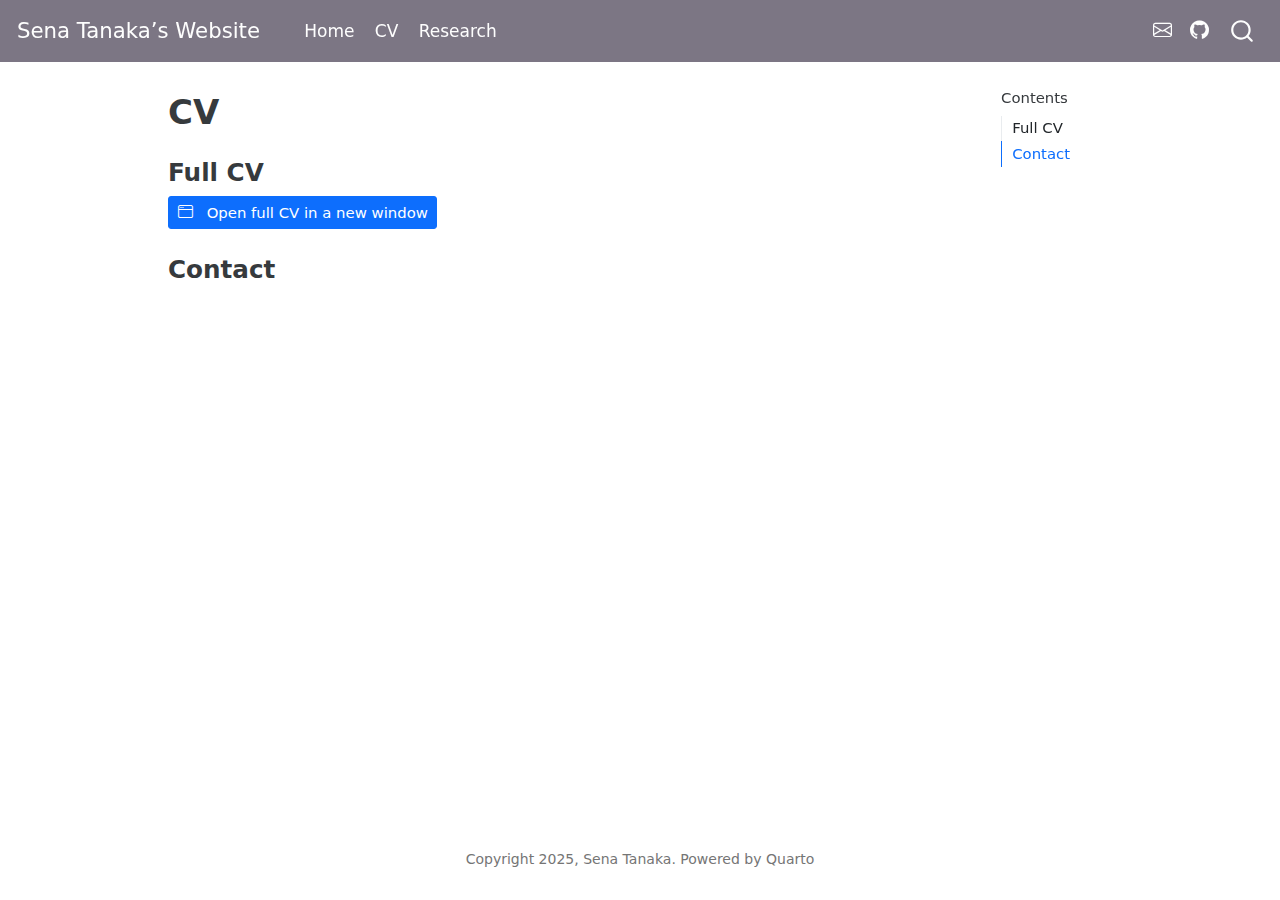
<file: docs/docs/cv/cv.html>
<!DOCTYPE html>
<html xmlns="http://www.w3.org/1999/xhtml" lang="en" xml:lang="en"><head>

<meta charset="utf-8">
<meta name="generator" content="quarto-1.3.450">

<meta name="viewport" content="width=device-width, initial-scale=1.0, user-scalable=yes">


<title>Sena Tanaka’s Website - CV</title>
<style>
code{white-space: pre-wrap;}
span.smallcaps{font-variant: small-caps;}
div.columns{display: flex; gap: min(4vw, 1.5em);}
div.column{flex: auto; overflow-x: auto;}
div.hanging-indent{margin-left: 1.5em; text-indent: -1.5em;}
ul.task-list{list-style: none;}
ul.task-list li input[type="checkbox"] {
  width: 0.8em;
  margin: 0 0.8em 0.2em -1em; /* quarto-specific, see https://github.com/quarto-dev/quarto-cli/issues/4556 */ 
  vertical-align: middle;
}
</style>


<script src="../../site_libs/quarto-nav/quarto-nav.js"></script>
<script src="../../site_libs/quarto-nav/headroom.min.js"></script>
<script src="../../site_libs/clipboard/clipboard.min.js"></script>
<script src="../../site_libs/quarto-search/autocomplete.umd.js"></script>
<script src="../../site_libs/quarto-search/fuse.min.js"></script>
<script src="../../site_libs/quarto-search/quarto-search.js"></script>
<meta name="quarto:offset" content="../../">
<script src="../../site_libs/quarto-html/quarto.js"></script>
<script src="../../site_libs/quarto-html/popper.min.js"></script>
<script src="../../site_libs/quarto-html/tippy.umd.min.js"></script>
<script src="../../site_libs/quarto-html/anchor.min.js"></script>
<link href="../../site_libs/quarto-html/tippy.css" rel="stylesheet">
<link href="../../site_libs/quarto-html/quarto-syntax-highlighting.css" rel="stylesheet" id="quarto-text-highlighting-styles">
<script src="../../site_libs/bootstrap/bootstrap.min.js"></script>
<link href="../../site_libs/bootstrap/bootstrap-icons.css" rel="stylesheet">
<link href="../../site_libs/bootstrap/bootstrap.min.css" rel="stylesheet" id="quarto-bootstrap" data-mode="light">
<script id="quarto-search-options" type="application/json">{
  "location": "navbar",
  "copy-button": false,
  "collapse-after": 3,
  "panel-placement": "end",
  "type": "overlay",
  "limit": 20,
  "language": {
    "search-no-results-text": "No results",
    "search-matching-documents-text": "matching documents",
    "search-copy-link-title": "Copy link to search",
    "search-hide-matches-text": "Hide additional matches",
    "search-more-match-text": "more match in this document",
    "search-more-matches-text": "more matches in this document",
    "search-clear-button-title": "Clear",
    "search-detached-cancel-button-title": "Cancel",
    "search-submit-button-title": "Submit",
    "search-label": "Search"
  }
}</script>


<link rel="stylesheet" href="../../styles.css">
</head>

<body class="nav-fixed">

<div id="quarto-search-results"></div>
  <header id="quarto-header" class="headroom fixed-top">
    <nav class="navbar navbar-expand-lg navbar-dark ">
      <div class="navbar-container container-fluid">
      <div class="navbar-brand-container">
    <a class="navbar-brand" href="../../index.html">
    <span class="navbar-title">Sena Tanaka’s Website</span>
    </a>
  </div>
            <div id="quarto-search" class="" title="Search"></div>
          <button class="navbar-toggler" type="button" data-bs-toggle="collapse" data-bs-target="#navbarCollapse" aria-controls="navbarCollapse" aria-expanded="false" aria-label="Toggle navigation" onclick="if (window.quartoToggleHeadroom) { window.quartoToggleHeadroom(); }">
  <span class="navbar-toggler-icon"></span>
</button>
          <div class="collapse navbar-collapse" id="navbarCollapse">
            <ul class="navbar-nav navbar-nav-scroll me-auto">
  <li class="nav-item">
    <a class="nav-link" href="../../index.html" rel="" target="">
 <span class="menu-text">Home</span></a>
  </li>  
  <li class="nav-item">
    <a class="nav-link" href="../../cv/cv.html" rel="" target="">
 <span class="menu-text">CV</span></a>
  </li>  
  <li class="nav-item">
    <a class="nav-link" href="../../research/research.html" rel="" target="">
 <span class="menu-text">Research</span></a>
  </li>  
</ul>
            <ul class="navbar-nav navbar-nav-scroll ms-auto">
  <li class="nav-item compact">
    <a class="nav-link" href="mailto:sena.tanaka0210@gmail.com" rel="" target=""><i class="bi bi-envelope" role="img">
</i> 
 <span class="menu-text"></span></a>
  </li>  
  <li class="nav-item compact">
    <a class="nav-link" href="https://github.com/stpolisci" rel="" target=""><i class="bi bi-github" role="img">
</i> 
 <span class="menu-text"></span></a>
  </li>  
</ul>
            <div class="quarto-navbar-tools">
</div>
          </div> <!-- /navcollapse -->
      </div> <!-- /container-fluid -->
    </nav>
</header>
<!-- content -->
<div id="quarto-content" class="quarto-container page-columns page-rows-contents page-layout-article page-navbar">
<!-- sidebar -->
<!-- margin-sidebar -->
    <div id="quarto-margin-sidebar" class="sidebar margin-sidebar">
        <nav id="TOC" role="doc-toc" class="toc-active">
    <h2 id="toc-title">Contents</h2>
   
  <ul>
  <li><a href="#full-cv" id="toc-full-cv" class="nav-link active" data-scroll-target="#full-cv">Full CV</a></li>
  <li><a href="#contact" id="toc-contact" class="nav-link" data-scroll-target="#contact">Contact</a></li>
  </ul>
</nav>
    </div>
<!-- main -->
<main class="content" id="quarto-document-content">

<header id="title-block-header" class="quarto-title-block default">
<div class="quarto-title">
<h1 class="title">CV</h1>
</div>



<div class="quarto-title-meta">

    
  
    
  </div>
  

</header>

<section id="full-cv" class="level3">
<h3 class="anchored" data-anchor-id="full-cv">Full CV</h3>
<p><a href="cv.pdf" class="btn btn-primary btn-sm" target="_blank" role="button"><i class="bi bi-window"></i>&nbsp;&nbsp;&nbsp;Open full CV in a new window</a></p>
</section>
<section id="contact" class="level3">
<h3 class="anchored" data-anchor-id="contact">Contact</h3>


</section>

</main> <!-- /main -->
<script id="quarto-html-after-body" type="application/javascript">
window.document.addEventListener("DOMContentLoaded", function (event) {
  const toggleBodyColorMode = (bsSheetEl) => {
    const mode = bsSheetEl.getAttribute("data-mode");
    const bodyEl = window.document.querySelector("body");
    if (mode === "dark") {
      bodyEl.classList.add("quarto-dark");
      bodyEl.classList.remove("quarto-light");
    } else {
      bodyEl.classList.add("quarto-light");
      bodyEl.classList.remove("quarto-dark");
    }
  }
  const toggleBodyColorPrimary = () => {
    const bsSheetEl = window.document.querySelector("link#quarto-bootstrap");
    if (bsSheetEl) {
      toggleBodyColorMode(bsSheetEl);
    }
  }
  toggleBodyColorPrimary();  
  const icon = "";
  const anchorJS = new window.AnchorJS();
  anchorJS.options = {
    placement: 'right',
    icon: icon
  };
  anchorJS.add('.anchored');
  const isCodeAnnotation = (el) => {
    for (const clz of el.classList) {
      if (clz.startsWith('code-annotation-')) {                     
        return true;
      }
    }
    return false;
  }
  const clipboard = new window.ClipboardJS('.code-copy-button', {
    text: function(trigger) {
      const codeEl = trigger.previousElementSibling.cloneNode(true);
      for (const childEl of codeEl.children) {
        if (isCodeAnnotation(childEl)) {
          childEl.remove();
        }
      }
      return codeEl.innerText;
    }
  });
  clipboard.on('success', function(e) {
    // button target
    const button = e.trigger;
    // don't keep focus
    button.blur();
    // flash "checked"
    button.classList.add('code-copy-button-checked');
    var currentTitle = button.getAttribute("title");
    button.setAttribute("title", "Copied!");
    let tooltip;
    if (window.bootstrap) {
      button.setAttribute("data-bs-toggle", "tooltip");
      button.setAttribute("data-bs-placement", "left");
      button.setAttribute("data-bs-title", "Copied!");
      tooltip = new bootstrap.Tooltip(button, 
        { trigger: "manual", 
          customClass: "code-copy-button-tooltip",
          offset: [0, -8]});
      tooltip.show();    
    }
    setTimeout(function() {
      if (tooltip) {
        tooltip.hide();
        button.removeAttribute("data-bs-title");
        button.removeAttribute("data-bs-toggle");
        button.removeAttribute("data-bs-placement");
      }
      button.setAttribute("title", currentTitle);
      button.classList.remove('code-copy-button-checked');
    }, 1000);
    // clear code selection
    e.clearSelection();
  });
  function tippyHover(el, contentFn) {
    const config = {
      allowHTML: true,
      content: contentFn,
      maxWidth: 500,
      delay: 100,
      arrow: false,
      appendTo: function(el) {
          return el.parentElement;
      },
      interactive: true,
      interactiveBorder: 10,
      theme: 'quarto',
      placement: 'bottom-start'
    };
    window.tippy(el, config); 
  }
  const noterefs = window.document.querySelectorAll('a[role="doc-noteref"]');
  for (var i=0; i<noterefs.length; i++) {
    const ref = noterefs[i];
    tippyHover(ref, function() {
      // use id or data attribute instead here
      let href = ref.getAttribute('data-footnote-href') || ref.getAttribute('href');
      try { href = new URL(href).hash; } catch {}
      const id = href.replace(/^#\/?/, "");
      const note = window.document.getElementById(id);
      return note.innerHTML;
    });
  }
      let selectedAnnoteEl;
      const selectorForAnnotation = ( cell, annotation) => {
        let cellAttr = 'data-code-cell="' + cell + '"';
        let lineAttr = 'data-code-annotation="' +  annotation + '"';
        const selector = 'span[' + cellAttr + '][' + lineAttr + ']';
        return selector;
      }
      const selectCodeLines = (annoteEl) => {
        const doc = window.document;
        const targetCell = annoteEl.getAttribute("data-target-cell");
        const targetAnnotation = annoteEl.getAttribute("data-target-annotation");
        const annoteSpan = window.document.querySelector(selectorForAnnotation(targetCell, targetAnnotation));
        const lines = annoteSpan.getAttribute("data-code-lines").split(",");
        const lineIds = lines.map((line) => {
          return targetCell + "-" + line;
        })
        let top = null;
        let height = null;
        let parent = null;
        if (lineIds.length > 0) {
            //compute the position of the single el (top and bottom and make a div)
            const el = window.document.getElementById(lineIds[0]);
            top = el.offsetTop;
            height = el.offsetHeight;
            parent = el.parentElement.parentElement;
          if (lineIds.length > 1) {
            const lastEl = window.document.getElementById(lineIds[lineIds.length - 1]);
            const bottom = lastEl.offsetTop + lastEl.offsetHeight;
            height = bottom - top;
          }
          if (top !== null && height !== null && parent !== null) {
            // cook up a div (if necessary) and position it 
            let div = window.document.getElementById("code-annotation-line-highlight");
            if (div === null) {
              div = window.document.createElement("div");
              div.setAttribute("id", "code-annotation-line-highlight");
              div.style.position = 'absolute';
              parent.appendChild(div);
            }
            div.style.top = top - 2 + "px";
            div.style.height = height + 4 + "px";
            let gutterDiv = window.document.getElementById("code-annotation-line-highlight-gutter");
            if (gutterDiv === null) {
              gutterDiv = window.document.createElement("div");
              gutterDiv.setAttribute("id", "code-annotation-line-highlight-gutter");
              gutterDiv.style.position = 'absolute';
              const codeCell = window.document.getElementById(targetCell);
              const gutter = codeCell.querySelector('.code-annotation-gutter');
              gutter.appendChild(gutterDiv);
            }
            gutterDiv.style.top = top - 2 + "px";
            gutterDiv.style.height = height + 4 + "px";
          }
          selectedAnnoteEl = annoteEl;
        }
      };
      const unselectCodeLines = () => {
        const elementsIds = ["code-annotation-line-highlight", "code-annotation-line-highlight-gutter"];
        elementsIds.forEach((elId) => {
          const div = window.document.getElementById(elId);
          if (div) {
            div.remove();
          }
        });
        selectedAnnoteEl = undefined;
      };
      // Attach click handler to the DT
      const annoteDls = window.document.querySelectorAll('dt[data-target-cell]');
      for (const annoteDlNode of annoteDls) {
        annoteDlNode.addEventListener('click', (event) => {
          const clickedEl = event.target;
          if (clickedEl !== selectedAnnoteEl) {
            unselectCodeLines();
            const activeEl = window.document.querySelector('dt[data-target-cell].code-annotation-active');
            if (activeEl) {
              activeEl.classList.remove('code-annotation-active');
            }
            selectCodeLines(clickedEl);
            clickedEl.classList.add('code-annotation-active');
          } else {
            // Unselect the line
            unselectCodeLines();
            clickedEl.classList.remove('code-annotation-active');
          }
        });
      }
  const findCites = (el) => {
    const parentEl = el.parentElement;
    if (parentEl) {
      const cites = parentEl.dataset.cites;
      if (cites) {
        return {
          el,
          cites: cites.split(' ')
        };
      } else {
        return findCites(el.parentElement)
      }
    } else {
      return undefined;
    }
  };
  var bibliorefs = window.document.querySelectorAll('a[role="doc-biblioref"]');
  for (var i=0; i<bibliorefs.length; i++) {
    const ref = bibliorefs[i];
    const citeInfo = findCites(ref);
    if (citeInfo) {
      tippyHover(citeInfo.el, function() {
        var popup = window.document.createElement('div');
        citeInfo.cites.forEach(function(cite) {
          var citeDiv = window.document.createElement('div');
          citeDiv.classList.add('hanging-indent');
          citeDiv.classList.add('csl-entry');
          var biblioDiv = window.document.getElementById('ref-' + cite);
          if (biblioDiv) {
            citeDiv.innerHTML = biblioDiv.innerHTML;
          }
          popup.appendChild(citeDiv);
        });
        return popup.innerHTML;
      });
    }
  }
    var localhostRegex = new RegExp(/^(?:http|https):\/\/localhost\:?[0-9]*\//);
      var filterRegex = new RegExp('/' + window.location.host + '/');
    var isInternal = (href) => {
        return filterRegex.test(href) || localhostRegex.test(href);
    }
    // Inspect non-navigation links and adorn them if external
 	var links = window.document.querySelectorAll('a[href]:not(.nav-link):not(.navbar-brand):not(.toc-action):not(.sidebar-link):not(.sidebar-item-toggle):not(.pagination-link):not(.no-external):not([aria-hidden]):not(.dropdown-item)');
    for (var i=0; i<links.length; i++) {
      const link = links[i];
      if (!isInternal(link.href)) {
          // target, if specified
          link.setAttribute("target", "_blank");
      }
    }
});
</script>
</div> <!-- /content -->
<footer class="footer">
  <div class="nav-footer">
    <div class="nav-footer-left">
      &nbsp;
    </div>   
    <div class="nav-footer-center">Copyright 2025, Sena Tanaka. Powered by <a href="https://quarto.org/">Quarto</a></div>
    <div class="nav-footer-right">
      &nbsp;
    </div>
  </div>
</footer>



</body></html>
</file>
<file: _site/site_libs/quarto-html/tippy.css>
.tippy-box[data-animation=fade][data-state=hidden]{opacity:0}[data-tippy-root]{max-width:calc(100vw - 10px)}.tippy-box{position:relative;background-color:#333;color:#fff;border-radius:4px;font-size:14px;line-height:1.4;white-space:normal;outline:0;transition-property:transform,visibility,opacity}.tippy-box[data-placement^=top]>.tippy-arrow{bottom:0}.tippy-box[data-placement^=top]>.tippy-arrow:before{bottom:-7px;left:0;border-width:8px 8px 0;border-top-color:initial;transform-origin:center top}.tippy-box[data-placement^=bottom]>.tippy-arrow{top:0}.tippy-box[data-placement^=bottom]>.tippy-arrow:before{top:-7px;left:0;border-width:0 8px 8px;border-bottom-color:initial;transform-origin:center bottom}.tippy-box[data-placement^=left]>.tippy-arrow{right:0}.tippy-box[data-placement^=left]>.tippy-arrow:before{border-width:8px 0 8px 8px;border-left-color:initial;right:-7px;transform-origin:center left}.tippy-box[data-placement^=right]>.tippy-arrow{left:0}.tippy-box[data-placement^=right]>.tippy-arrow:before{left:-7px;border-width:8px 8px 8px 0;border-right-color:initial;transform-origin:center right}.tippy-box[data-inertia][data-state=visible]{transition-timing-function:cubic-bezier(.54,1.5,.38,1.11)}.tippy-arrow{width:16px;height:16px;color:#333}.tippy-arrow:before{content:"";position:absolute;border-color:transparent;border-style:solid}.tippy-content{position:relative;padding:5px 9px;z-index:1}
</file>
<file: _site/site_libs/quarto-html/quarto-syntax-highlighting.css>
/* quarto syntax highlight colors */
:root {
  --quarto-hl-ot-color: #003B4F;
  --quarto-hl-at-color: #657422;
  --quarto-hl-ss-color: #20794D;
  --quarto-hl-an-color: #5E5E5E;
  --quarto-hl-fu-color: #4758AB;
  --quarto-hl-st-color: #20794D;
  --quarto-hl-cf-color: #003B4F;
  --quarto-hl-op-color: #5E5E5E;
  --quarto-hl-er-color: #AD0000;
  --quarto-hl-bn-color: #AD0000;
  --quarto-hl-al-color: #AD0000;
  --quarto-hl-va-color: #111111;
  --quarto-hl-bu-color: inherit;
  --quarto-hl-ex-color: inherit;
  --quarto-hl-pp-color: #AD0000;
  --quarto-hl-in-color: #5E5E5E;
  --quarto-hl-vs-color: #20794D;
  --quarto-hl-wa-color: #5E5E5E;
  --quarto-hl-do-color: #5E5E5E;
  --quarto-hl-im-color: #00769E;
  --quarto-hl-ch-color: #20794D;
  --quarto-hl-dt-color: #AD0000;
  --quarto-hl-fl-color: #AD0000;
  --quarto-hl-co-color: #5E5E5E;
  --quarto-hl-cv-color: #5E5E5E;
  --quarto-hl-cn-color: #8f5902;
  --quarto-hl-sc-color: #5E5E5E;
  --quarto-hl-dv-color: #AD0000;
  --quarto-hl-kw-color: #003B4F;
}

/* other quarto variables */
:root {
  --quarto-font-monospace: SFMono-Regular, Menlo, Monaco, Consolas, "Liberation Mono", "Courier New", monospace;
}

pre > code.sourceCode > span {
  color: #003B4F;
}

code span {
  color: #003B4F;
}

code.sourceCode > span {
  color: #003B4F;
}

div.sourceCode,
div.sourceCode pre.sourceCode {
  color: #003B4F;
}

code span.ot {
  color: #003B4F;
  font-style: inherit;
}

code span.at {
  color: #657422;
  font-style: inherit;
}

code span.ss {
  color: #20794D;
  font-style: inherit;
}

code span.an {
  color: #5E5E5E;
  font-style: inherit;
}

code span.fu {
  color: #4758AB;
  font-style: inherit;
}

code span.st {
  color: #20794D;
  font-style: inherit;
}

code span.cf {
  color: #003B4F;
  font-style: inherit;
}

code span.op {
  color: #5E5E5E;
  font-style: inherit;
}

code span.er {
  color: #AD0000;
  font-style: inherit;
}

code span.bn {
  color: #AD0000;
  font-style: inherit;
}

code span.al {
  color: #AD0000;
  font-style: inherit;
}

code span.va {
  color: #111111;
  font-style: inherit;
}

code span.bu {
  font-style: inherit;
}

code span.ex {
  font-style: inherit;
}

code span.pp {
  color: #AD0000;
  font-style: inherit;
}

code span.in {
  color: #5E5E5E;
  font-style: inherit;
}

code span.vs {
  color: #20794D;
  font-style: inherit;
}

code span.wa {
  color: #5E5E5E;
  font-style: italic;
}

code span.do {
  color: #5E5E5E;
  font-style: italic;
}

code span.im {
  color: #00769E;
  font-style: inherit;
}

code span.ch {
  color: #20794D;
  font-style: inherit;
}

code span.dt {
  color: #AD0000;
  font-style: inherit;
}

code span.fl {
  color: #AD0000;
  font-style: inherit;
}

code span.co {
  color: #5E5E5E;
  font-style: inherit;
}

code span.cv {
  color: #5E5E5E;
  font-style: italic;
}

code span.cn {
  color: #8f5902;
  font-style: inherit;
}

code span.sc {
  color: #5E5E5E;
  font-style: inherit;
}

code span.dv {
  color: #AD0000;
  font-style: inherit;
}

code span.kw {
  color: #003B4F;
  font-style: inherit;
}

.prevent-inlining {
  content: "</";
}

/*# sourceMappingURL=debc5d5d77c3f9108843748ff7464032.css.map */
</file>
<file: _site/styles.css>
/* css styles */
</file>
<file: docs/site_libs/quarto-html/tippy.css>
.tippy-box[data-animation=fade][data-state=hidden]{opacity:0}[data-tippy-root]{max-width:calc(100vw - 10px)}.tippy-box{position:relative;background-color:#333;color:#fff;border-radius:4px;font-size:14px;line-height:1.4;white-space:normal;outline:0;transition-property:transform,visibility,opacity}.tippy-box[data-placement^=top]>.tippy-arrow{bottom:0}.tippy-box[data-placement^=top]>.tippy-arrow:before{bottom:-7px;left:0;border-width:8px 8px 0;border-top-color:initial;transform-origin:center top}.tippy-box[data-placement^=bottom]>.tippy-arrow{top:0}.tippy-box[data-placement^=bottom]>.tippy-arrow:before{top:-7px;left:0;border-width:0 8px 8px;border-bottom-color:initial;transform-origin:center bottom}.tippy-box[data-placement^=left]>.tippy-arrow{right:0}.tippy-box[data-placement^=left]>.tippy-arrow:before{border-width:8px 0 8px 8px;border-left-color:initial;right:-7px;transform-origin:center left}.tippy-box[data-placement^=right]>.tippy-arrow{left:0}.tippy-box[data-placement^=right]>.tippy-arrow:before{left:-7px;border-width:8px 8px 8px 0;border-right-color:initial;transform-origin:center right}.tippy-box[data-inertia][data-state=visible]{transition-timing-function:cubic-bezier(.54,1.5,.38,1.11)}.tippy-arrow{width:16px;height:16px;color:#333}.tippy-arrow:before{content:"";position:absolute;border-color:transparent;border-style:solid}.tippy-content{position:relative;padding:5px 9px;z-index:1}
</file>
<file: docs/site_libs/quarto-html/quarto-syntax-highlighting.css>
/* quarto syntax highlight colors */
:root {
  --quarto-hl-ot-color: #003B4F;
  --quarto-hl-at-color: #657422;
  --quarto-hl-ss-color: #20794D;
  --quarto-hl-an-color: #5E5E5E;
  --quarto-hl-fu-color: #4758AB;
  --quarto-hl-st-color: #20794D;
  --quarto-hl-cf-color: #003B4F;
  --quarto-hl-op-color: #5E5E5E;
  --quarto-hl-er-color: #AD0000;
  --quarto-hl-bn-color: #AD0000;
  --quarto-hl-al-color: #AD0000;
  --quarto-hl-va-color: #111111;
  --quarto-hl-bu-color: inherit;
  --quarto-hl-ex-color: inherit;
  --quarto-hl-pp-color: #AD0000;
  --quarto-hl-in-color: #5E5E5E;
  --quarto-hl-vs-color: #20794D;
  --quarto-hl-wa-color: #5E5E5E;
  --quarto-hl-do-color: #5E5E5E;
  --quarto-hl-im-color: #00769E;
  --quarto-hl-ch-color: #20794D;
  --quarto-hl-dt-color: #AD0000;
  --quarto-hl-fl-color: #AD0000;
  --quarto-hl-co-color: #5E5E5E;
  --quarto-hl-cv-color: #5E5E5E;
  --quarto-hl-cn-color: #8f5902;
  --quarto-hl-sc-color: #5E5E5E;
  --quarto-hl-dv-color: #AD0000;
  --quarto-hl-kw-color: #003B4F;
}

/* other quarto variables */
:root {
  --quarto-font-monospace: SFMono-Regular, Menlo, Monaco, Consolas, "Liberation Mono", "Courier New", monospace;
}

pre > code.sourceCode > span {
  color: #003B4F;
}

code span {
  color: #003B4F;
}

code.sourceCode > span {
  color: #003B4F;
}

div.sourceCode,
div.sourceCode pre.sourceCode {
  color: #003B4F;
}

code span.ot {
  color: #003B4F;
  font-style: inherit;
}

code span.at {
  color: #657422;
  font-style: inherit;
}

code span.ss {
  color: #20794D;
  font-style: inherit;
}

code span.an {
  color: #5E5E5E;
  font-style: inherit;
}

code span.fu {
  color: #4758AB;
  font-style: inherit;
}

code span.st {
  color: #20794D;
  font-style: inherit;
}

code span.cf {
  color: #003B4F;
  font-style: inherit;
}

code span.op {
  color: #5E5E5E;
  font-style: inherit;
}

code span.er {
  color: #AD0000;
  font-style: inherit;
}

code span.bn {
  color: #AD0000;
  font-style: inherit;
}

code span.al {
  color: #AD0000;
  font-style: inherit;
}

code span.va {
  color: #111111;
  font-style: inherit;
}

code span.bu {
  font-style: inherit;
}

code span.ex {
  font-style: inherit;
}

code span.pp {
  color: #AD0000;
  font-style: inherit;
}

code span.in {
  color: #5E5E5E;
  font-style: inherit;
}

code span.vs {
  color: #20794D;
  font-style: inherit;
}

code span.wa {
  color: #5E5E5E;
  font-style: italic;
}

code span.do {
  color: #5E5E5E;
  font-style: italic;
}

code span.im {
  color: #00769E;
  font-style: inherit;
}

code span.ch {
  color: #20794D;
  font-style: inherit;
}

code span.dt {
  color: #AD0000;
  font-style: inherit;
}

code span.fl {
  color: #AD0000;
  font-style: inherit;
}

code span.co {
  color: #5E5E5E;
  font-style: inherit;
}

code span.cv {
  color: #5E5E5E;
  font-style: italic;
}

code span.cn {
  color: #8f5902;
  font-style: inherit;
}

code span.sc {
  color: #5E5E5E;
  font-style: inherit;
}

code span.dv {
  color: #AD0000;
  font-style: inherit;
}

code span.kw {
  color: #003B4F;
  font-style: inherit;
}

.prevent-inlining {
  content: "</";
}

/*# sourceMappingURL=debc5d5d77c3f9108843748ff7464032.css.map */
</file>
<file: docs/styles.css>
/* css styles */

  a { 
      text-decoration: none; 
  }

  figcaption {
      text-align: center;
  }
  
  .jay_btn > a {
      background-color: #E3EDFF;
      padding-left: 5px;
      padding-right: 5px;
      border-width: 1px;
      border-style: solid;
      border-color: #2D55A0;
      border-radius: 5px;
      font-weight: 500;
      font-size: 16px;
      color: #2D55A0;
  }
  
  .jay_btn > a:hover {
      background-color: #CCDEFF;
      padding-left: 4px;
      border-width: 2px;
  }
  
  p {
      line-height: 1.6em;
  }
</file>
